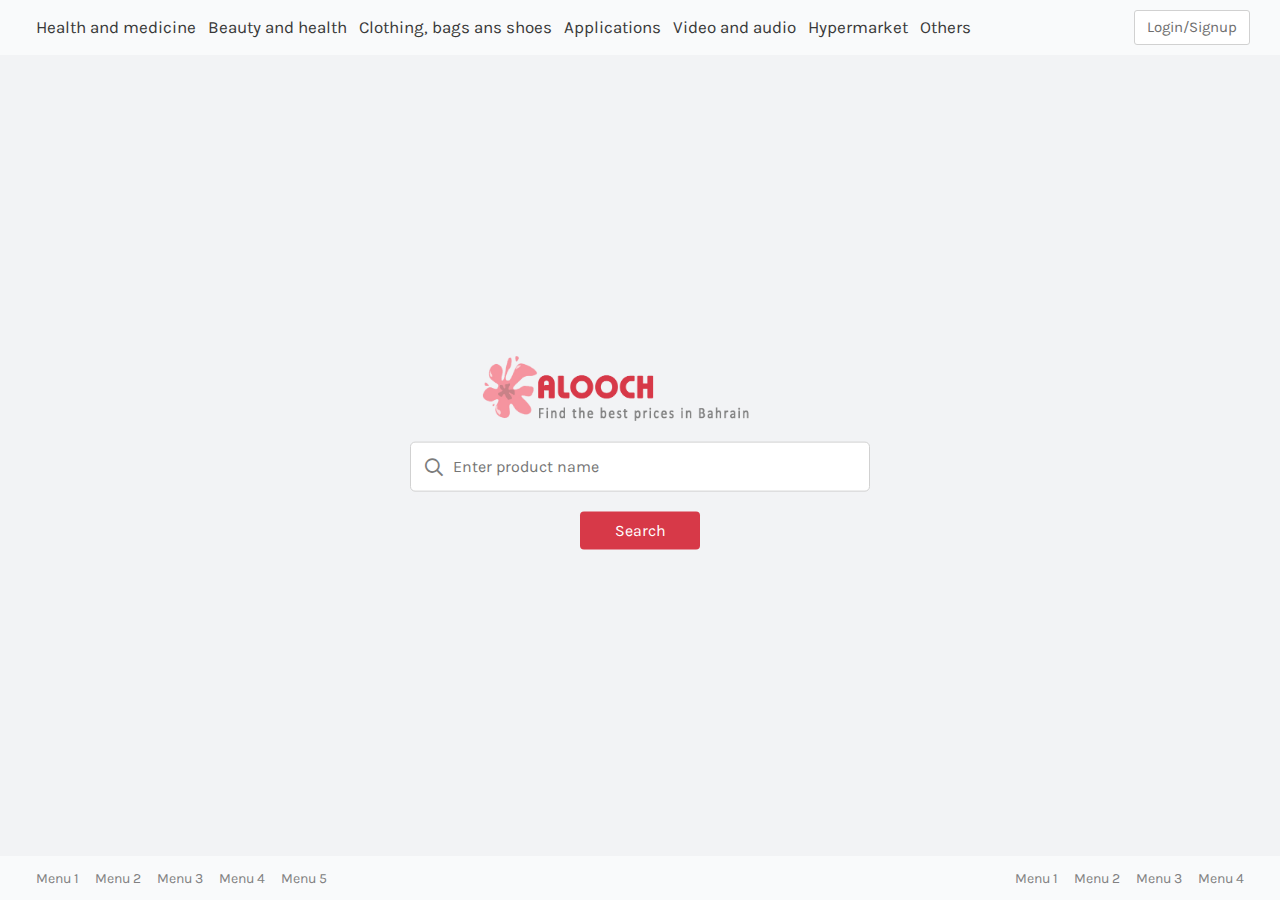
<file: index.html>
<!doctype html>
<html lang="en">

<head>
  <meta charset="utf-8">
  <meta name="description" content="description">
  <meta name="viewport" content="width=device-width, initial-scale=1">

  <!-- title here -->
  <title>Alooch</title>

  <!-- favicon here -->
  <link rel="icon" href="img/favicon.png" type="image/png" sizes="16x16">

  <!-- all CSS here -->
  <link rel="stylesheet" href="css/bootstrap.min.css">
  <link rel="stylesheet" href="css/fontawesome-all.min.css">
  <link rel="stylesheet" href="css/main.css">
  <link rel="stylesheet" href="css/responsive.css">

</head>

<body>
  <!--[if IE]>
    <p class="browserupgrade">You are using an <strong>outdated</strong> browser. Please <a href="https://browsehappy.com/">upgrade your browser</a> to improve your experience and security.</p>
  <![endif]-->

  <!-- Add your site or application content here -->

  <div class="home-bg">
    <header class="alt d-none d-md-block">
      <div class="header-top">
        <nav class="navbar d-none d-md-block navbar-expand-xl navbar-light">
          <div class="log-reg d-block d-md-none">
            <a href="#" class="button log-reg-btn">Login/Signup</a>
          </div>
          <button class="navbar-toggler ml-auto d-none" type="button" data-toggle="collapse" data-target="#collapsibleNavId" aria-controls="collapsibleNavId" aria-expanded="false"
            aria-label="Toggle navigation">
            <span class="navbar-toggler-icon"></span>
          </button>
          <div class="" id="collapsibleNavId">
            <ul class="main-menu navbar-nav mr-auto">
              <li class="nav-item dropdown has-megamenu">
                <a class="nav-link dropdown-toggle" href="#" data-toggle="dropdown">Health and medicine</a>
                <div class="dropdown-menu megamenu" role="menu">
                  <h5 class="mega-title">Health and medicine</h5>
                  <div class="row">
                    <div class="col-lg-2 col-md-3 mb-30">
                      <div class="col-megamenu">
                        <h6 class="title">Title Menu One</h6>
                        <ul class="list-unstyled">
                          <li><a href="#">Custom Menu</a></li>
                          <li><a href="#">Custom Menu</a></li>
                          <li><a href="#">Custom Menu</a></li>
                          <li><a href="#">Custom Menu</a></li>
                          <li><a href="#">Custom Menu</a></li>
                        </ul>
                      </div> <!-- col-megamenu.// -->
                    </div><!-- end col -->
                    <div class="col-lg-2 col-md-3 mb-30">
                      <div class="col-megamenu">
                        <h6 class="title">Title Menu Two</h6>
                        <ul class="list-unstyled">
                          <li><a href="#">Custom Menu</a></li>
                          <li><a href="#">Custom Menu</a></li>
                          <li><a href="#">Custom Menu</a></li>
                          <li><a href="#">Custom Menu</a></li>
                          <li><a href="#">Custom Menu</a></li>
                        </ul>
                      </div> <!-- col-megamenu.// -->
                    </div><!-- end col -->
                    <div class="col-lg-2 col-md-3 mb-30">
                      <div class="col-megamenu">
                        <h6 class="title">Title Menu Three</h6>
                        <ul class="list-unstyled">
                          <li><a href="#">Custom Menu</a></li>
                          <li><a href="#">Custom Menu</a></li>
                          <li><a href="#">Custom Menu</a></li>
                          <li><a href="#">Custom Menu</a></li>
                          <li><a href="#">Custom Menu</a></li>
                        </ul>
                      </div> <!-- col-megamenu.// -->
                    </div>
                    <div class="col-lg-2 col-md-3 mb-30">
                      <div class="col-megamenu">
                        <h6 class="title">Title Menu Four</h6>
                        <ul class="list-unstyled">
                          <li><a href="#">Custom Menu</a></li>
                          <li><a href="#">Custom Menu</a></li>
                          <li><a href="#">Custom Menu</a></li>
                          <li><a href="#">Custom Menu</a></li>
                          <li><a href="#">Custom Menu</a></li>
                        </ul>
                      </div> <!-- col-megamenu.// -->
                    </div><!-- end col -->

                    <div class="col-lg-2 col-md-3 mb-30">
                      <div class="col-megamenu">
                        <h6 class="title">Title Menu Five</h6>
                        <ul class="list-unstyled">
                          <li><a href="#">Custom Menu</a></li>
                          <li><a href="#">Custom Menu</a></li>
                          <li><a href="#">Custom Menu</a></li>
                          <li><a href="#">Custom Menu</a></li>
                          <li><a href="#">Custom Menu</a></li>
                        </ul>
                      </div> <!-- col-megamenu.// -->
                    </div><!-- end col -->

                    <div class="col-lg-2 col-md-3 mb-30">
                      <div class="col-megamenu">
                        <h6 class="title">Title Menu Six</h6>
                        <ul class="list-unstyled">
                          <li><a href="#">Custom Menu</a></li>
                          <li><a href="#">Custom Menu</a></li>
                          <li><a href="#">Custom Menu</a></li>
                          <li><a href="#">Custom Menu</a></li>
                          <li><a href="#">Custom Menu</a></li>
                        </ul>
                      </div> <!-- col-megamenu.// -->
                    </div><!-- end col -->
                  </div><!-- end row -->
                </div>
              </li>
              <li class="nav-item dropdown has-megamenu">
                <a class="nav-link dropdown-toggle" href=" #" data-toggle="dropdown">Beauty and health</a>
                <div class="dropdown-menu megamenu" role="menu">
                  <h5 class="mega-title">Beauty and health</h5>
                  <div class="row">
                    <div class="col-lg-2 col-md-3 mb-30">
                      <div class="col-megamenu">
                        <h6 class="title">Title Menu One</h6>
                        <ul class="list-unstyled">
                          <li><a href="#">Custom Menu</a></li>
                          <li><a href="#">Custom Menu</a></li>
                          <li><a href="#">Custom Menu</a></li>
                          <li><a href="#">Custom Menu</a></li>
                          <li><a href="#">Custom Menu</a></li>
                        </ul>
                      </div> <!-- col-megamenu.// -->
                    </div><!-- end col -->
                    <div class="col-lg-2 col-md-3 mb-30">
                      <div class="col-megamenu">
                        <h6 class="title">Title Menu Two</h6>
                        <ul class="list-unstyled">
                          <li><a href="#">Custom Menu</a></li>
                          <li><a href="#">Custom Menu</a></li>
                          <li><a href="#">Custom Menu</a></li>
                          <li><a href="#">Custom Menu</a></li>
                          <li><a href="#">Custom Menu</a></li>
                        </ul>
                      </div> <!-- col-megamenu.// -->
                    </div><!-- end col -->
                    <div class="col-lg-2 col-md-3 mb-30">
                      <div class="col-megamenu">
                        <h6 class="title">Title Menu Three</h6>
                        <ul class="list-unstyled">
                          <li><a href="#">Custom Menu</a></li>
                          <li><a href="#">Custom Menu</a></li>
                          <li><a href="#">Custom Menu</a></li>
                          <li><a href="#">Custom Menu</a></li>
                          <li><a href="#">Custom Menu</a></li>
                        </ul>
                      </div> <!-- col-megamenu.// -->
                    </div>
                    <div class="col-lg-2 col-md-3 mb-30">
                      <div class="col-megamenu">
                        <h6 class="title">Title Menu Four</h6>
                        <ul class="list-unstyled">
                          <li><a href="#">Custom Menu</a></li>
                          <li><a href="#">Custom Menu</a></li>
                          <li><a href="#">Custom Menu</a></li>
                          <li><a href="#">Custom Menu</a></li>
                          <li><a href="#">Custom Menu</a></li>
                        </ul>
                      </div> <!-- col-megamenu.// -->
                    </div><!-- end col -->

                    <div class="col-lg-2 col-md-3 mb-30">
                      <div class="col-megamenu">
                        <h6 class="title">Title Menu Five</h6>
                        <ul class="list-unstyled">
                          <li><a href="#">Custom Menu</a></li>
                          <li><a href="#">Custom Menu</a></li>
                          <li><a href="#">Custom Menu</a></li>
                          <li><a href="#">Custom Menu</a></li>
                          <li><a href="#">Custom Menu</a></li>
                        </ul>
                      </div> <!-- col-megamenu.// -->
                    </div><!-- end col -->
                  </div><!-- end row -->
                </div>
              </li>
              <li class="nav-item dropdown has-megamenu">
                <a class="nav-link dropdown-toggle" href="#" data-toggle="dropdown">Clothing, bags ans shoes</a>
                <div class="dropdown-menu megamenu" role="menu">
                  <h5 class="mega-title">Clothing, bags ans shoes</h5>
                  <div class="row">
                    <div class="col-lg-2 col-md-3 mb-30">
                      <div class="col-megamenu">
                        <h6 class="title">Title Menu One</h6>
                        <ul class="list-unstyled">
                          <li><a href="#">Custom Menu</a></li>
                          <li><a href="#">Custom Menu</a></li>
                          <li><a href="#">Custom Menu</a></li>
                          <li><a href="#">Custom Menu</a></li>
                          <li><a href="#">Custom Menu</a></li>
                        </ul>
                      </div> <!-- col-megamenu.// -->
                    </div><!-- end col -->
                    <div class="col-lg-2 col-md-3 mb-30">
                      <div class="col-megamenu">
                        <h6 class="title">Title Menu Two</h6>
                        <ul class="list-unstyled">
                          <li><a href="#">Custom Menu</a></li>
                          <li><a href="#">Custom Menu</a></li>
                          <li><a href="#">Custom Menu</a></li>
                          <li><a href="#">Custom Menu</a></li>
                          <li><a href="#">Custom Menu</a></li>
                        </ul>
                      </div> <!-- col-megamenu.// -->
                    </div><!-- end col -->
                    <div class="col-lg-2 col-md-3 mb-30">
                      <div class="col-megamenu">
                        <h6 class="title">Title Menu Three</h6>
                        <ul class="list-unstyled">
                          <li><a href="#">Custom Menu</a></li>
                          <li><a href="#">Custom Menu</a></li>
                          <li><a href="#">Custom Menu</a></li>
                          <li><a href="#">Custom Menu</a></li>
                          <li><a href="#">Custom Menu</a></li>
                        </ul>
                      </div> <!-- col-megamenu.// -->
                    </div>
                    <div class="col-lg-2 col-md-3 mb-30">
                      <div class="col-megamenu">
                        <h6 class="title">Title Menu Four</h6>
                        <ul class="list-unstyled">
                          <li><a href="#">Custom Menu</a></li>
                          <li><a href="#">Custom Menu</a></li>
                          <li><a href="#">Custom Menu</a></li>
                          <li><a href="#">Custom Menu</a></li>
                          <li><a href="#">Custom Menu</a></li>
                        </ul>
                      </div> <!-- col-megamenu.// -->
                    </div><!-- end col -->
                  </div><!-- end row -->
                </div>
              </li>
              <li class="nav-item dropdown has-megamenu d-none d-lg-inline-block">
                <a class="nav-link dropdown-toggle" href="#" data-toggle="dropdown">Applications</a>
                <div class="dropdown-menu megamenu" role="menu">
                  <h5 class="mega-title">Applications</h5>
                  <div class="row">
                    <div class="col-lg-2 col-md-3 mb-30">
                      <div class="col-megamenu">
                        <h6 class="title">Title Menu One</h6>
                        <ul class="list-unstyled">
                          <li><a href="#">Custom Menu</a></li>
                          <li><a href="#">Custom Menu</a></li>
                          <li><a href="#">Custom Menu</a></li>
                          <li><a href="#">Custom Menu</a></li>
                        </ul>
                      </div> <!-- col-megamenu.// -->
                    </div><!-- end col -->

                    <div class="col-lg-2 col-md-3 mb-30">
                      <div class="col-megamenu">
                        <h6 class="title">Title Menu Two</h6>
                        <ul class="list-unstyled">
                          <li><a href="#">Custom Menu</a></li>
                          <li><a href="#">Custom Menu</a></li>
                          <li><a href="#">Custom Menu</a></li>
                          <li><a href="#">Custom Menu</a></li>
                          <li><a href="#">Custom Menu</a></li>
                        </ul>
                      </div> <!-- col-megamenu.// -->
                    </div><!-- end col -->

                    <div class="col-lg-2 col-md-3 mb-30">
                      <div class="col-megamenu">
                        <h6 class="title">Title Menu Three</h6>
                        <ul class="list-unstyled">
                          <li><a href="#">Custom Menu</a></li>
                          <li><a href="#">Custom Menu</a></li>
                          <li><a href="#">Custom Menu</a></li>
                          <li><a href="#">Custom Menu</a></li>
                          <li><a href="#">Custom Menu</a></li>
                        </ul>
                      </div> <!-- col-megamenu.// -->
                    </div> <!-- col end -->
                  </div><!-- end row -->
                </div>
              </li>
              <li class="nav-item dropdown has-megamenu d-none d-xl-inline-block">
                <a class="nav-link dropdown-toggle" href="#" data-toggle="dropdown">Video and audio</a>
                <div class="dropdown-menu megamenu" role="menu">
                  <h5 class="mega-title">Video and audio</h5>
                  <div class="row">
                    <div class="col-lg-2 col-md-3 mb-30">
                      <div class="col-megamenu">
                        <h6 class="title">Title Menu One</h6>
                        <ul class="list-unstyled">
                          <li><a href="#">Custom Menu</a></li>
                          <li><a href="#">Custom Menu</a></li>
                          <li><a href="#">Custom Menu</a></li>
                          <li><a href="#">Custom Menu</a></li>
                          <li><a href="#">Custom Menu</a></li>
                        </ul>
                      </div> <!-- col-megamenu.// -->
                    </div><!-- end col -->

                    <div class="col-lg-2 col-md-3 mb-30">
                      <div class="col-megamenu">
                        <h6 class="title">Title Menu Two</h6>
                        <ul class="list-unstyled">
                          <li><a href="#">Custom Menu</a></li>
                          <li><a href="#">Custom Menu</a></li>
                          <li><a href="#">Custom Menu</a></li>
                          <li><a href="#">Custom Menu</a></li>
                          <li><a href="#">Custom Menu</a></li>
                        </ul>
                      </div> <!-- col-megamenu.// -->
                    </div><!-- end col -->

                    <div class="col-lg-2 col-md-3 mb-30">
                      <div class="col-megamenu">
                        <h6 class="title">Title Menu Three</h6>
                        <ul class="list-unstyled">
                          <li><a href="#">Custom Menu</a></li>
                          <li><a href="#">Custom Menu</a></li>
                          <li><a href="#">Custom Menu</a></li>
                          <li><a href="#">Custom Menu</a></li>
                          <li><a href="#">Custom Menu</a></li>
                        </ul>
                      </div> <!-- col-megamenu.// -->
                    </div> <!-- col end -->
                  </div><!-- end row -->
                </div>
              </li>
              <li class="nav-item dropdown has-megamenu d-none d-xl-inline-block">
                <a class="nav-link dropdown-toggle" href="#" data-toggle="dropdown">Hypermarket</a>
                <div class="dropdown-menu megamenu" role="menu">
                  <h5 class="mega-title">Hypermarket</h5>
                  <div class="row">
                    <div class="col-lg-2 col-md-3 mb-30">
                      <div class="col-megamenu">
                        <h6 class="title">Title Menu One</h6>
                        <ul class="list-unstyled">
                          <li><a href="#">Custom Menu</a></li>
                          <li><a href="#">Custom Menu</a></li>
                          <li><a href="#">Custom Menu</a></li>
                          <li><a href="#">Custom Menu</a></li>
                          <li><a href="#">Custom Menu</a></li>
                        </ul>
                      </div> <!-- col-megamenu.// -->
                    </div><!-- end col -->

                    <div class="col-lg-2 col-md-3 mb-30">
                      <div class="col-megamenu">
                        <h6 class="title">Title Menu Two</h6>
                        <ul class="list-unstyled">
                          <li><a href="#">Custom Menu</a></li>
                          <li><a href="#">Custom Menu</a></li>
                          <li><a href="#">Custom Menu</a></li>
                          <li><a href="#">Custom Menu</a></li>
                          <li><a href="#">Custom Menu</a></li>
                        </ul>
                      </div> <!-- col-megamenu.// -->
                    </div><!-- end col -->

                    <div class="col-lg-2 col-md-3 mb-30">
                      <div class="col-megamenu">
                        <h6 class="title">Title Menu Three</h6>
                        <ul class="list-unstyled">
                          <li><a href="#">Custom Menu</a></li>
                          <li><a href="#">Custom Menu</a></li>
                          <li><a href="#">Custom Menu</a></li>
                          <li><a href="#">Custom Menu</a></li>
                          <li><a href="#">Custom Menu</a></li>
                        </ul>
                      </div> <!-- col-megamenu.// -->
                    </div> <!-- col end -->

                    <div class="col-lg-2 col-md-3 mb-30">
                      <div class="col-megamenu">
                        <h6 class="title">Title Menu Four</h6>
                        <ul class="list-unstyled">
                          <li><a href="#">Custom Menu</a></li>
                          <li><a href="#">Custom Menu</a></li>
                          <li><a href="#">Custom Menu</a></li>
                          <li><a href="#">Custom Menu</a></li>
                          <li><a href="#">Custom Menu</a></li>
                        </ul>
                      </div> <!-- col-megamenu.// -->
                    </div> <!-- col end -->
                  </div><!-- end row -->
                </div>
              </li>
              <li class="nav-item dropdown has-megamenu">
                <a class="nav-link dropdown-toggle" href="#" data-toggle="dropdown">Others</a>
                <div class="dropdown-menu megamenu" role="menu">
                  <h5 class="mega-title">Others</h5>
                  <div class="row">
                    <div class="col-lg-2 col-md-3 mb-30">
                      <div class="col-megamenu">
                        <h6 class="title">Title Menu One</h6>
                        <ul class="list-unstyled">
                          <li><a href="#">Custom Menu</a></li>
                          <li><a href="#">Custom Menu</a></li>
                          <li><a href="#">Custom Menu</a></li>
                          <li><a href="#">Custom Menu</a></li>
                          <li><a href="#">Custom Menu</a></li>
                        </ul>
                      </div> <!-- col-megamenu.// -->
                    </div><!-- end col -->

                    <div class="col-lg-2 col-md-3 mb-30">
                      <div class="col-megamenu">
                        <h6 class="title">Title Menu Two</h6>
                        <ul class="list-unstyled">
                          <li><a href="#">Custom Menu</a></li>
                          <li><a href="#">Custom Menu</a></li>
                          <li><a href="#">Custom Menu</a></li>
                          <li><a href="#">Custom Menu</a></li>
                          <li><a href="#">Custom Menu</a></li>
                        </ul>
                      </div> <!-- col-megamenu.// -->
                    </div><!-- end col -->

                    <div class="col-lg-2 col-md-3 mb-30">
                      <div class="col-megamenu">
                        <h6 class="title">Title Menu Three</h6>
                        <ul class="list-unstyled">
                          <li><a href="#">Custom Menu</a></li>
                          <li><a href="#">Custom Menu</a></li>
                          <li><a href="#">Custom Menu</a></li>
                          <li><a href="#">Custom Menu</a></li>
                          <li><a href="#">Custom Menu</a></li>
                        </ul>
                      </div> <!-- col-megamenu.// -->
                    </div> <!-- col end -->

                    <div class="col-lg-2 col-md-3 mb-30">
                      <div class="col-megamenu">
                        <h6 class="title">Title Menu Four</h6>
                        <ul class="list-unstyled">
                          <li><a href="#">Custom Menu</a></li>
                          <li><a href="#">Custom Menu</a></li>
                          <li><a href="#">Custom Menu</a></li>
                          <li><a href="#">Custom Menu</a></li>
                          <li><a href="#">Custom Menu</a></li>
                        </ul>
                      </div> <!-- col-megamenu.// -->
                    </div> <!-- col end -->
                  </div><!-- end row -->

                  <h5 class="mega-title d-md-block d-xl-none">Video and audio</h5>
                  <div class="row d-md-flex d-xl-none">
                    <div class="col-lg-2 col-md-3 mb-30">
                      <div class="col-megamenu">
                        <h6 class="title">Title Menu One</h6>
                        <ul class="list-unstyled">
                          <li><a href="#">Custom Menu</a></li>
                          <li><a href="#">Custom Menu</a></li>
                          <li><a href="#">Custom Menu</a></li>
                          <li><a href="#">Custom Menu</a></li>
                          <li><a href="#">Custom Menu</a></li>
                        </ul>
                      </div> <!-- col-megamenu.// -->
                    </div><!-- end col -->

                    <div class="col-lg-2 col-md-3 mb-30">
                      <div class="col-megamenu">
                        <h6 class="title">Title Menu Two</h6>
                        <ul class="list-unstyled">
                          <li><a href="#">Custom Menu</a></li>
                          <li><a href="#">Custom Menu</a></li>
                          <li><a href="#">Custom Menu</a></li>
                          <li><a href="#">Custom Menu</a></li>
                          <li><a href="#">Custom Menu</a></li>
                        </ul>
                      </div> <!-- col-megamenu.// -->
                    </div><!-- end col -->

                    <div class="col-lg-2 col-md-3 mb-30">
                      <div class="col-megamenu">
                        <h6 class="title">Title Menu Three</h6>
                        <ul class="list-unstyled">
                          <li><a href="#">Custom Menu</a></li>
                          <li><a href="#">Custom Menu</a></li>
                          <li><a href="#">Custom Menu</a></li>
                          <li><a href="#">Custom Menu</a></li>
                          <li><a href="#">Custom Menu</a></li>
                        </ul>
                      </div> <!-- col-megamenu.// -->
                    </div> <!-- col end -->
                  </div><!-- end row -->

                  <h5 class="mega-title d-md-block d-xl-none">Hypermarket</h5>
                  <div class="row d-md-flex d-xl-none">
                    <div class="col-lg-2 col-md-3 mb-30">
                      <div class="col-megamenu">
                        <h6 class="title">Title Menu One</h6>
                        <ul class="list-unstyled">
                          <li><a href="#">Custom Menu</a></li>
                          <li><a href="#">Custom Menu</a></li>
                          <li><a href="#">Custom Menu</a></li>
                          <li><a href="#">Custom Menu</a></li>
                          <li><a href="#">Custom Menu</a></li>
                        </ul>
                      </div> <!-- col-megamenu.// -->
                    </div><!-- end col -->

                    <div class="col-lg-2 col-md-3 mb-30">
                      <div class="col-megamenu">
                        <h6 class="title">Title Menu Two</h6>
                        <ul class="list-unstyled">
                          <li><a href="#">Custom Menu</a></li>
                          <li><a href="#">Custom Menu</a></li>
                          <li><a href="#">Custom Menu</a></li>
                          <li><a href="#">Custom Menu</a></li>
                          <li><a href="#">Custom Menu</a></li>
                        </ul>
                      </div> <!-- col-megamenu.// -->
                    </div><!-- end col -->

                    <div class="col-lg-2 col-md-3 mb-30">
                      <div class="col-megamenu">
                        <h6 class="title">Title Menu Three</h6>
                        <ul class="list-unstyled">
                          <li><a href="#">Custom Menu</a></li>
                          <li><a href="#">Custom Menu</a></li>
                          <li><a href="#">Custom Menu</a></li>
                          <li><a href="#">Custom Menu</a></li>
                          <li><a href="#">Custom Menu</a></li>
                        </ul>
                      </div> <!-- col-megamenu.// -->
                    </div> <!-- col end -->
                  </div><!-- end row -->

                  <h5 class="mega-title d-md-block d-lg-none">Applications</h5>
                  <div class="row d-md-flex d-lg-none">
                    <div class="col-lg-2 col-md-3 mb-30">
                      <div class="col-megamenu">
                        <h6 class="title">Title Menu One</h6>
                        <ul class="list-unstyled">
                          <li><a href="#">Custom Menu</a></li>
                          <li><a href="#">Custom Menu</a></li>
                          <li><a href="#">Custom Menu</a></li>
                          <li><a href="#">Custom Menu</a></li>
                          <li><a href="#">Custom Menu</a></li>
                        </ul>
                      </div> <!-- col-megamenu.// -->
                    </div><!-- end col -->

                    <div class="col-lg-2 col-md-3 mb-30">
                      <div class="col-megamenu">
                        <h6 class="title">Title Menu Two</h6>
                        <ul class="list-unstyled">
                          <li><a href="#">Custom Menu</a></li>
                          <li><a href="#">Custom Menu</a></li>
                          <li><a href="#">Custom Menu</a></li>
                          <li><a href="#">Custom Menu</a></li>
                          <li><a href="#">Custom Menu</a></li>
                        </ul>
                      </div> <!-- col-megamenu.// -->
                    </div><!-- end col -->

                    <div class="col-lg-2 col-md-3 mb-30">
                      <div class="col-megamenu">
                        <h6 class="title">Title Menu Three</h6>
                        <ul class="list-unstyled">
                          <li><a href="#">Custom Menu</a></li>
                          <li><a href="#">Custom Menu</a></li>
                          <li><a href="#">Custom Menu</a></li>
                          <li><a href="#">Custom Menu</a></li>
                          <li><a href="#">Custom Menu</a></li>
                        </ul>
                      </div> <!-- col-megamenu.// -->
                    </div> <!-- col end -->
                  </div><!-- end row -->
                </div>
              </li>
            </ul>
          </div>
        </nav>

        <div class="log-reg ml-auto d-none d-md-block">
          <a href="#" class="button log-reg-btn">Login/Signup</a>
        </div>
      </div>

      <!-- <nav class="low-menu-bar d-flex d-md-none navbar navbar-expand justify-content-center">
      <ul class="main-menu nav navbar-nav">
        <li class="nav-item">
          <a class="nav-link" href="#">Cloths and Jwalary<span class="sr-only">(current)</span></a>
        </li>
        <li class="nav-item">
          <a class="nav-link" href="#">Mens Collection</a>
        </li>
        <li class="nav-item d-none d-sm-inline-block">
          <a class="nav-link" href="#">Mobiles</a>
        </li>
        <li class="nav-item d-none d-sm-inline-block">
          <a class="nav-link" href="#">Desktop</a>
        </li>
      </ul>
    </nav> -->

    </header>

    <div class="bottom-menu d-md-none">
      <div class="item bottom-log-reg">
        <a href="#">
          <i class="fas fa-user"></i>
          <h5>Login</h5>
        </a>
      </div>
      <div class="item bottom-search">
        <label for="search">
          <i class="fas fa-search"></i>
          <h5>Search</h5>
        </label>
      </div>
      <div class="item bottom-menu-open">
        <a href="#">
          <svg xmlns="http://www.w3.org/2000/svg" xmlns:xlink="http://www.w3.org/1999/xlink" version="1.1" id="Capa_1" x="0px" y="0px" viewBox="0 0 270 270" style="enable-background:new 0 0 270 270;"
            xml:space="preserve">
            <g>
              <g>
                <path d="M114,0H10C4.5,0,0,4.5,0,10v104c0,5.5,4.5,10,10,10h104c5.5,0,10-4.5,10-10V10C124,4.5,119.5,0,114,0z M104,104H20V20h84    V104z" />
              </g>
            </g>
            <g>
              <g>
                <path d="M260,0H156c-5.5,0-10,4.5-10,10v104c0,5.5,4.5,10,10,10h104c5.5,0,10-4.5,10-10V10C270,4.5,265.5,0,260,0z M250,104h-84    V20h84V104z" />
              </g>
            </g>
            <g>
              <g>
                <path d="M114,146H10c-5.5,0-10,4.5-10,10v104c0,5.5,4.5,10,10,10h104c5.5,0,10-4.5,10-10V156C124,150.5,119.5,146,114,146z     M104,250H20v-84h84V250z" />
              </g>
            </g>
            <g>
              <g>
                <path d="M260,146H156c-5.5,0-10,4.5-10,10v104c0,5.5,4.5,10,10,10h104c5.5,0,10-4.5,10-10V156C270,150.5,265.5,146,260,146z     M250,250h-84v-84h84V250z" />
              </g>
            </g>
          </svg>
          <h5>Menu</h5>
        </a>
      </div>

      <div class="bottom-main-menu">
        <div class="menu-close d-block d-md-none">
          <i class="far fa-times"></i>
        </div>
        <ul class="sidebar-menu">
          <li>Health and medicine <i class="fas fa-chevron-right"></i></li>
          <ul class="sub-sidebar-menu">
            <li>Title Menu One <i class="fas fa-chevron-right"></i></li>
            <ul class="sub-sidebar-menu">
              <li><a href="#">Custom Menu </a></li>
              <li><a href="#">Custom Menu </a></li>
              <li><a href="#">Custom Menu </a></li>
              <li><a href="#">Custom Menu </a></li>
              <li><a href="#">Custom Menu </a></li>
              <li><a href="#">Custom Menu </a></li>
            </ul>

            <li>Title Menu Two <i class="fas fa-chevron-right"></i></li>
            <ul class="sub-sidebar-menu">
              <li><a href="#">Custom Menu </a></li>
              <li><a href="#">Custom Menu </a></li>
              <li><a href="#">Custom Menu </a></li>
              <li><a href="#">Custom Menu </a></li>
              <li><a href="#">Custom Menu </a></li>
              <li><a href="#">Custom Menu </a></li>
            </ul>

            <li>Title Menu Three <i class="fas fa-chevron-right"></i></li>
            <ul class="sub-sidebar-menu">
              <li><a href="#">Custom Menu </a></li>
              <li><a href="#">Custom Menu </a></li>
              <li><a href="#">Custom Menu </a></li>
              <li><a href="#">Custom Menu </a></li>
              <li><a href="#">Custom Menu </a></li>
              <li><a href="#">Custom Menu </a></li>
            </ul>

            <li>Title Menu Four <i class="fas fa-chevron-right"></i> </li>
            <ul class="sub-sidebar-menu">
              <li><a href="#">Custom Menu </a></li>
              <li><a href="#">Custom Menu </a></li>
              <li><a href="#">Custom Menu </a></li>
              <li><a href="#">Custom Menu </a></li>
              <li><a href="#">Custom Menu </a></li>
              <li><a href="#">Custom Menu </a></li>
            </ul>

            <li>Title Menu Five <i class="fas fa-chevron-right"></i> </li>
            <ul class="sub-sidebar-menu">
              <li><a href="#">Custom Menu </a></li>
              <li><a href="#">Custom Menu </a></li>
              <li><a href="#">Custom Menu </a></li>
              <li><a href="#">Custom Menu </a></li>
              <li><a href="#">Custom Menu </a></li>
              <li><a href="#">Custom Menu </a></li>
            </ul>

            <li>Title Menu Six <i class="fas fa-chevron-right"></i></li>
            <ul class="sub-sidebar-menu">
              <li><a href="#">Custom Menu </a></li>
              <li><a href="#">Custom Menu </a></li>
              <li><a href="#">Custom Menu </a></li>
              <li><a href="#">Custom Menu </a></li>
              <li><a href="#">Custom Menu </a></li>
              <li><a href="#">Custom Menu </a></li>
            </ul>

          </ul> <!-- Health and medicine end -->

          <li>Beauty and health <i class="fas fa-chevron-right"></i></li>
          <ul class="sub-sidebar-menu">
            <li>Title Menu One <i class="fas fa-chevron-right"></i></li>
            <ul class="sub-sidebar-menu">
              <li><a href="#">Custom Menu </a></li>
              <li><a href="#">Custom Menu </a></li>
              <li><a href="#">Custom Menu </a></li>
              <li><a href="#">Custom Menu </a></li>
              <li><a href="#">Custom Menu </a></li>
              <li><a href="#">Custom Menu </a></li>
            </ul>

            <li>Title Menu Two <i class="fas fa-chevron-right"></i></li>
            <ul class="sub-sidebar-menu">
              <li><a href="#">Custom Menu </a></li>
              <li><a href="#">Custom Menu </a></li>
              <li><a href="#">Custom Menu </a></li>
              <li><a href="#">Custom Menu </a></li>
              <li><a href="#">Custom Menu </a></li>
              <li><a href="#">Custom Menu </a></li>
            </ul>

            <li>Title Menu Three <i class="fas fa-chevron-right"></i></li>
            <ul class="sub-sidebar-menu">
              <li><a href="#">Custom Menu </a></li>
              <li><a href="#">Custom Menu </a></li>
              <li><a href="#">Custom Menu </a></li>
              <li><a href="#">Custom Menu </a></li>
              <li><a href="#">Custom Menu </a></li>
              <li><a href="#">Custom Menu </a></li>
            </ul>

            <li>Title Menu Four <i class="fas fa-chevron-right"></i> </li>
            <ul class="sub-sidebar-menu">
              <li><a href="#">Custom Menu </a></li>
              <li><a href="#">Custom Menu </a></li>
              <li><a href="#">Custom Menu </a></li>
              <li><a href="#">Custom Menu </a></li>
              <li><a href="#">Custom Menu </a></li>
              <li><a href="#">Custom Menu </a></li>
            </ul>

            <li>Title Menu Five <i class="fas fa-chevron-right"></i> </li>
            <ul class="sub-sidebar-menu">
              <li><a href="#">Custom Menu </a></li>
              <li><a href="#">Custom Menu </a></li>
              <li><a href="#">Custom Menu </a></li>
              <li><a href="#">Custom Menu </a></li>
              <li><a href="#">Custom Menu </a></li>
              <li><a href="#">Custom Menu </a></li>
            </ul>
          </ul> <!-- Beauty and health end -->

          <li>Clothing, bags and shoes <i class="fas fa-chevron-right"></i></li>
          <ul class="sub-sidebar-menu">
            <li>Title Menu One <i class="fas fa-chevron-right"></i></li>
            <ul class="sub-sidebar-menu">
              <li><a href="#">Custom Menu </a></li>
              <li><a href="#">Custom Menu </a></li>
              <li><a href="#">Custom Menu </a></li>
              <li><a href="#">Custom Menu </a></li>
              <li><a href="#">Custom Menu </a></li>
              <li><a href="#">Custom Menu </a></li>
            </ul>

            <li>Title Menu Two <i class="fas fa-chevron-right"></i></li>
            <ul class="sub-sidebar-menu">
              <li><a href="#">Custom Menu </a></li>
              <li><a href="#">Custom Menu </a></li>
              <li><a href="#">Custom Menu </a></li>
              <li><a href="#">Custom Menu </a></li>
              <li><a href="#">Custom Menu </a></li>
              <li><a href="#">Custom Menu </a></li>
            </ul>

            <li>Title Menu Three <i class="fas fa-chevron-right"></i></li>
            <ul class="sub-sidebar-menu">
              <li><a href="#">Custom Menu </a></li>
              <li><a href="#">Custom Menu </a></li>
              <li><a href="#">Custom Menu </a></li>
              <li><a href="#">Custom Menu </a></li>
              <li><a href="#">Custom Menu </a></li>
              <li><a href="#">Custom Menu </a></li>
            </ul>

            <li>Title Menu Four <i class="fas fa-chevron-right"></i> </li>
            <ul class="sub-sidebar-menu">
              <li><a href="#">Custom Menu </a></li>
              <li><a href="#">Custom Menu </a></li>
              <li><a href="#">Custom Menu </a></li>
              <li><a href="#">Custom Menu </a></li>
              <li><a href="#">Custom Menu </a></li>
              <li><a href="#">Custom Menu </a></li>
            </ul>
          </ul> <!-- Clothing, bags and shoes end -->

          <li>Applications <i class="fas fa-chevron-right"></i></li>
          <ul class="sub-sidebar-menu">
            <li>Title Menu One <i class="fas fa-chevron-right"></i></li>
            <ul class="sub-sidebar-menu">
              <li><a href="#">Custom Menu </a></li>
              <li><a href="#">Custom Menu </a></li>
              <li><a href="#">Custom Menu </a></li>
              <li><a href="#">Custom Menu </a></li>
              <li><a href="#">Custom Menu </a></li>
              <li><a href="#">Custom Menu </a></li>
            </ul>

            <li>Title Menu Two <i class="fas fa-chevron-right"></i></li>
            <ul class="sub-sidebar-menu">
              <li><a href="#">Custom Menu </a></li>
              <li><a href="#">Custom Menu </a></li>
              <li><a href="#">Custom Menu </a></li>
              <li><a href="#">Custom Menu </a></li>
              <li><a href="#">Custom Menu </a></li>
              <li><a href="#">Custom Menu </a></li>
            </ul>

            <li>Title Menu Three <i class="fas fa-chevron-right"></i></li>
            <ul class="sub-sidebar-menu">
              <li><a href="#">Custom Menu </a></li>
              <li><a href="#">Custom Menu </a></li>
              <li><a href="#">Custom Menu </a></li>
              <li><a href="#">Custom Menu </a></li>
              <li><a href="#">Custom Menu </a></li>
              <li><a href="#">Custom Menu </a></li>
            </ul>
          </ul> <!-- Applications end -->

          <li>Video and audio <i class="fas fa-chevron-right"></i></li>
          <ul class="sub-sidebar-menu">
            <li>Title Menu One <i class="fas fa-chevron-right"></i></li>
            <ul class="sub-sidebar-menu">
              <li><a href="#">Custom Menu </a></li>
              <li><a href="#">Custom Menu </a></li>
              <li><a href="#">Custom Menu </a></li>
              <li><a href="#">Custom Menu </a></li>
              <li><a href="#">Custom Menu </a></li>
              <li><a href="#">Custom Menu </a></li>
            </ul>

            <li>Title Menu Two <i class="fas fa-chevron-right"></i></li>
            <ul class="sub-sidebar-menu">
              <li><a href="#">Custom Menu </a></li>
              <li><a href="#">Custom Menu </a></li>
              <li><a href="#">Custom Menu </a></li>
              <li><a href="#">Custom Menu </a></li>
              <li><a href="#">Custom Menu </a></li>
              <li><a href="#">Custom Menu </a></li>
            </ul>

            <li>Title Menu Three <i class="fas fa-chevron-right"></i></li>
            <ul class="sub-sidebar-menu">
              <li><a href="#">Custom Menu </a></li>
              <li><a href="#">Custom Menu </a></li>
              <li><a href="#">Custom Menu </a></li>
              <li><a href="#">Custom Menu </a></li>
              <li><a href="#">Custom Menu </a></li>
              <li><a href="#">Custom Menu </a></li>
            </ul>
          </ul> <!-- Video and audio end -->

          <li>Hypermarket <i class="fas fa-chevron-right"></i></li>
          <ul class="sub-sidebar-menu">
            <li>Title Menu One <i class="fas fa-chevron-right"></i></li>
            <ul class="sub-sidebar-menu">
              <li><a href="#">Custom Menu </a></li>
              <li><a href="#">Custom Menu </a></li>
              <li><a href="#">Custom Menu </a></li>
              <li><a href="#">Custom Menu </a></li>
              <li><a href="#">Custom Menu </a></li>
              <li><a href="#">Custom Menu </a></li>
            </ul>

            <li>Title Menu Two <i class="fas fa-chevron-right"></i></li>
            <ul class="sub-sidebar-menu">
              <li><a href="#">Custom Menu </a></li>
              <li><a href="#">Custom Menu </a></li>
              <li><a href="#">Custom Menu </a></li>
              <li><a href="#">Custom Menu </a></li>
              <li><a href="#">Custom Menu </a></li>
              <li><a href="#">Custom Menu </a></li>
            </ul>

            <li>Title Menu Three <i class="fas fa-chevron-right"></i></li>
            <ul class="sub-sidebar-menu">
              <li><a href="#">Custom Menu </a></li>
              <li><a href="#">Custom Menu </a></li>
              <li><a href="#">Custom Menu </a></li>
              <li><a href="#">Custom Menu </a></li>
              <li><a href="#">Custom Menu </a></li>
              <li><a href="#">Custom Menu </a></li>
            </ul>

            <li>Title Menu Four <i class="fas fa-chevron-right"></i> </li>
            <ul class="sub-sidebar-menu">
              <li><a href="#">Custom Menu </a></li>
              <li><a href="#">Custom Menu </a></li>
              <li><a href="#">Custom Menu </a></li>
              <li><a href="#">Custom Menu </a></li>
              <li><a href="#">Custom Menu </a></li>
              <li><a href="#">Custom Menu </a></li>
            </ul>
          </ul> <!-- Hypermarket end -->

          <li>Laptop, computer and office <i class="fas fa-chevron-right"></i></li>
          <ul class="sub-sidebar-menu">
            <li>Title Menu One <i class="fas fa-chevron-right"></i></li>
            <ul class="sub-sidebar-menu">
              <li><a href="#">Custom Menu </a></li>
              <li><a href="#">Custom Menu </a></li>
              <li><a href="#">Custom Menu </a></li>
              <li><a href="#">Custom Menu </a></li>
              <li><a href="#">Custom Menu </a></li>
              <li><a href="#">Custom Menu </a></li>
            </ul>

            <li>Title Menu Two <i class="fas fa-chevron-right"></i></li>
            <ul class="sub-sidebar-menu">
              <li><a href="#">Custom Menu </a></li>
              <li><a href="#">Custom Menu </a></li>
              <li><a href="#">Custom Menu </a></li>
              <li><a href="#">Custom Menu </a></li>
              <li><a href="#">Custom Menu </a></li>
              <li><a href="#">Custom Menu </a></li>
            </ul>

            <li>Title Menu Three <i class="fas fa-chevron-right"></i></li>
            <ul class="sub-sidebar-menu">
              <li><a href="#">Custom Menu </a></li>
              <li><a href="#">Custom Menu </a></li>
              <li><a href="#">Custom Menu </a></li>
              <li><a href="#">Custom Menu </a></li>
              <li><a href="#">Custom Menu </a></li>
              <li><a href="#">Custom Menu </a></li>
            </ul>

            <li>Title Menu Four <i class="fas fa-chevron-right"></i> </li>
            <ul class="sub-sidebar-menu">
              <li><a href="#">Custom Menu </a></li>
              <li><a href="#">Custom Menu </a></li>
              <li><a href="#">Custom Menu </a></li>
              <li><a href="#">Custom Menu </a></li>
              <li><a href="#">Custom Menu </a></li>
              <li><a href="#">Custom Menu </a></li>
            </ul>

            <li>Title Menu Five <i class="fas fa-chevron-right"></i> </li>
            <ul class="sub-sidebar-menu">
              <li><a href="#">Custom Menu </a></li>
              <li><a href="#">Custom Menu </a></li>
              <li><a href="#">Custom Menu </a></li>
              <li><a href="#">Custom Menu </a></li>
              <li><a href="#">Custom Menu </a></li>
              <li><a href="#">Custom Menu </a></li>
            </ul>
          </ul> <!-- Laptop, computer and office end -->

          <li>Mobile and tablet <i class="fas fa-chevron-right"></i></li>
          <ul class="sub-sidebar-menu">
            <li>Title Menu One <i class="fas fa-chevron-right"></i></li>
            <ul class="sub-sidebar-menu">
              <li><a href="#">Custom Menu </a></li>
              <li><a href="#">Custom Menu </a></li>
              <li><a href="#">Custom Menu </a></li>
              <li><a href="#">Custom Menu </a></li>
              <li><a href="#">Custom Menu </a></li>
              <li><a href="#">Custom Menu </a></li>
            </ul>

            <li>Title Menu Two <i class="fas fa-chevron-right"></i></li>
            <ul class="sub-sidebar-menu">
              <li><a href="#">Custom Menu </a></li>
              <li><a href="#">Custom Menu </a></li>
              <li><a href="#">Custom Menu </a></li>
              <li><a href="#">Custom Menu </a></li>
              <li><a href="#">Custom Menu </a></li>
              <li><a href="#">Custom Menu </a></li>
            </ul>

            <li>Title Menu Three <i class="fas fa-chevron-right"></i></li>
            <ul class="sub-sidebar-menu">
              <li><a href="#">Custom Menu </a></li>
              <li><a href="#">Custom Menu </a></li>
              <li><a href="#">Custom Menu </a></li>
              <li><a href="#">Custom Menu </a></li>
              <li><a href="#">Custom Menu </a></li>
              <li><a href="#">Custom Menu </a></li>
            </ul>

            <li>Title Menu Four <i class="fas fa-chevron-right"></i> </li>
            <ul class="sub-sidebar-menu">
              <li><a href="#">Custom Menu </a></li>
              <li><a href="#">Custom Menu </a></li>
              <li><a href="#">Custom Menu </a></li>
              <li><a href="#">Custom Menu </a></li>
              <li><a href="#">Custom Menu </a></li>
              <li><a href="#">Custom Menu </a></li>
            </ul>

            <li>Title Menu Five <i class="fas fa-chevron-right"></i> </li>
            <ul class="sub-sidebar-menu">
              <li><a href="#">Custom Menu </a></li>
              <li><a href="#">Custom Menu </a></li>
              <li><a href="#">Custom Menu </a></li>
              <li><a href="#">Custom Menu </a></li>
              <li><a href="#">Custom Menu </a></li>
              <li><a href="#">Custom Menu </a></li>
            </ul>
          </ul> <!-- Mobile and tablet end -->
        </ul>
      </div> <!-- bottom main menu end -->

      <div class="item bottom-tag">
        <a href="#">
          <i class="far fa-tag"></i>
          <h5>Tags</h5>
        </a>
      </div>
    </div>

    <div class="home-main-body">
      <div class="logo">
        <a href="#"><img src="img/logo-2.png" alt="logo"></a>
        <!-- <span>Find the best prices in Bahrain</span> -->
      </div>
      <div class="search">
        <div class="home-search-txt">
          <input type="text" id="search" placeholder="Enter product name">
        </div>
        <button class="button search-btn">Search</button>
      </div>
    </div>

    <div class="home-footer-menu d-none d-md-flex">
      <div class="left-side">
        <ul class="foot-menu">
          <li><a href="#">Menu 1</a></li>
          <li><a href="#">Menu 2</a></li>
          <li><a href="#">Menu 3</a></li>
          <li><a href="#">Menu 4</a></li>
          <li><a href="#">Menu 5</a></li>
        </ul>
      </div>

      <div class="right-side">
        <ul class="foot-menu">
          <li><a href="#">Menu 1</a></li>
          <li><a href="#">Menu 2</a></li>
          <li><a href="#">Menu 3</a></li>
          <li><a href="#">Menu 4</a></li>
        </ul>
      </div>
    </div>
  </div>








  <!-- jQuery JS -->
  <script src="js/vendor/modernizr-3.8.0.min.js"></script>
  <script src="js/vendor/jquery-3.4.1.min.js"></script>

  <!-- bootstrap JS -->
  <script src="js/popper.min.js"></script>
  <script src="js/bootstrap.min.js"></script>

  <!-- sticky JS -->
  <script src="js/jquery.sticky.js"></script>


  <!-- main JS -->
  <script src="js/main.js"></script>

</body>

</html>
</file>
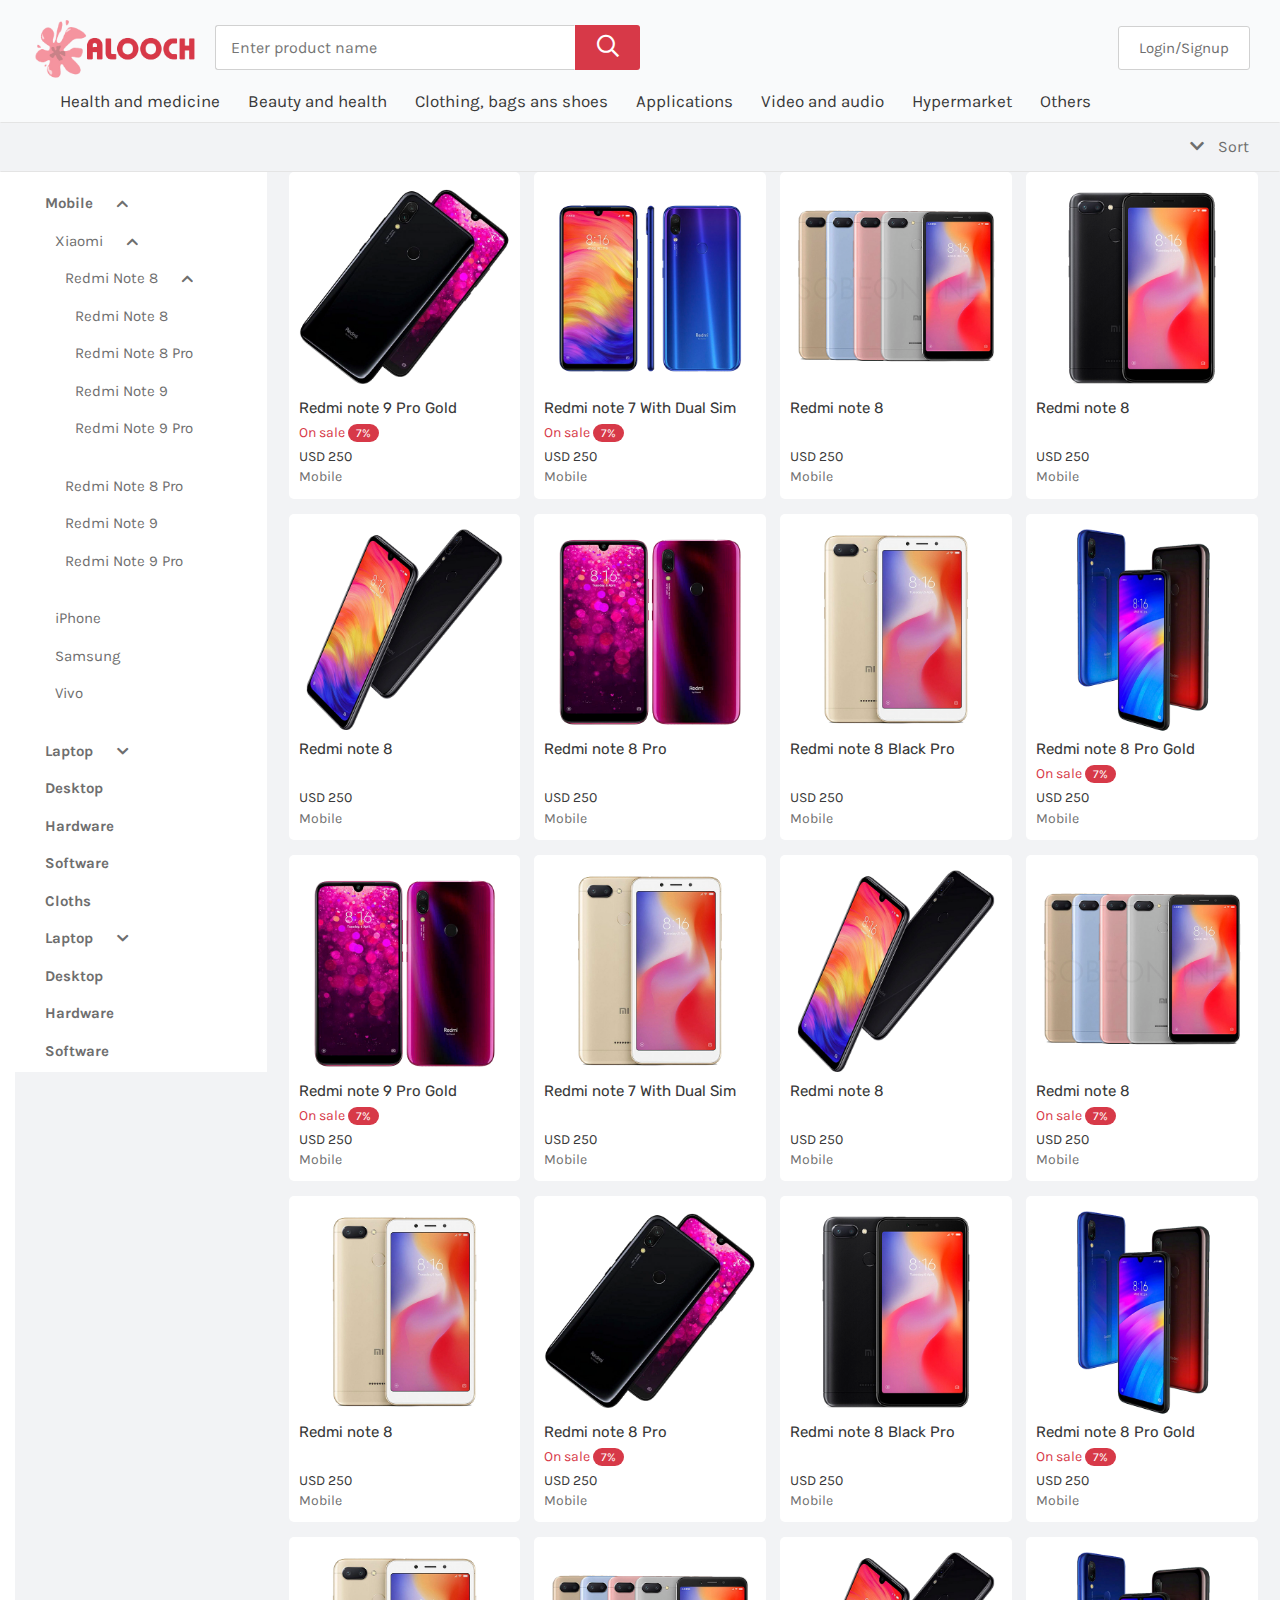
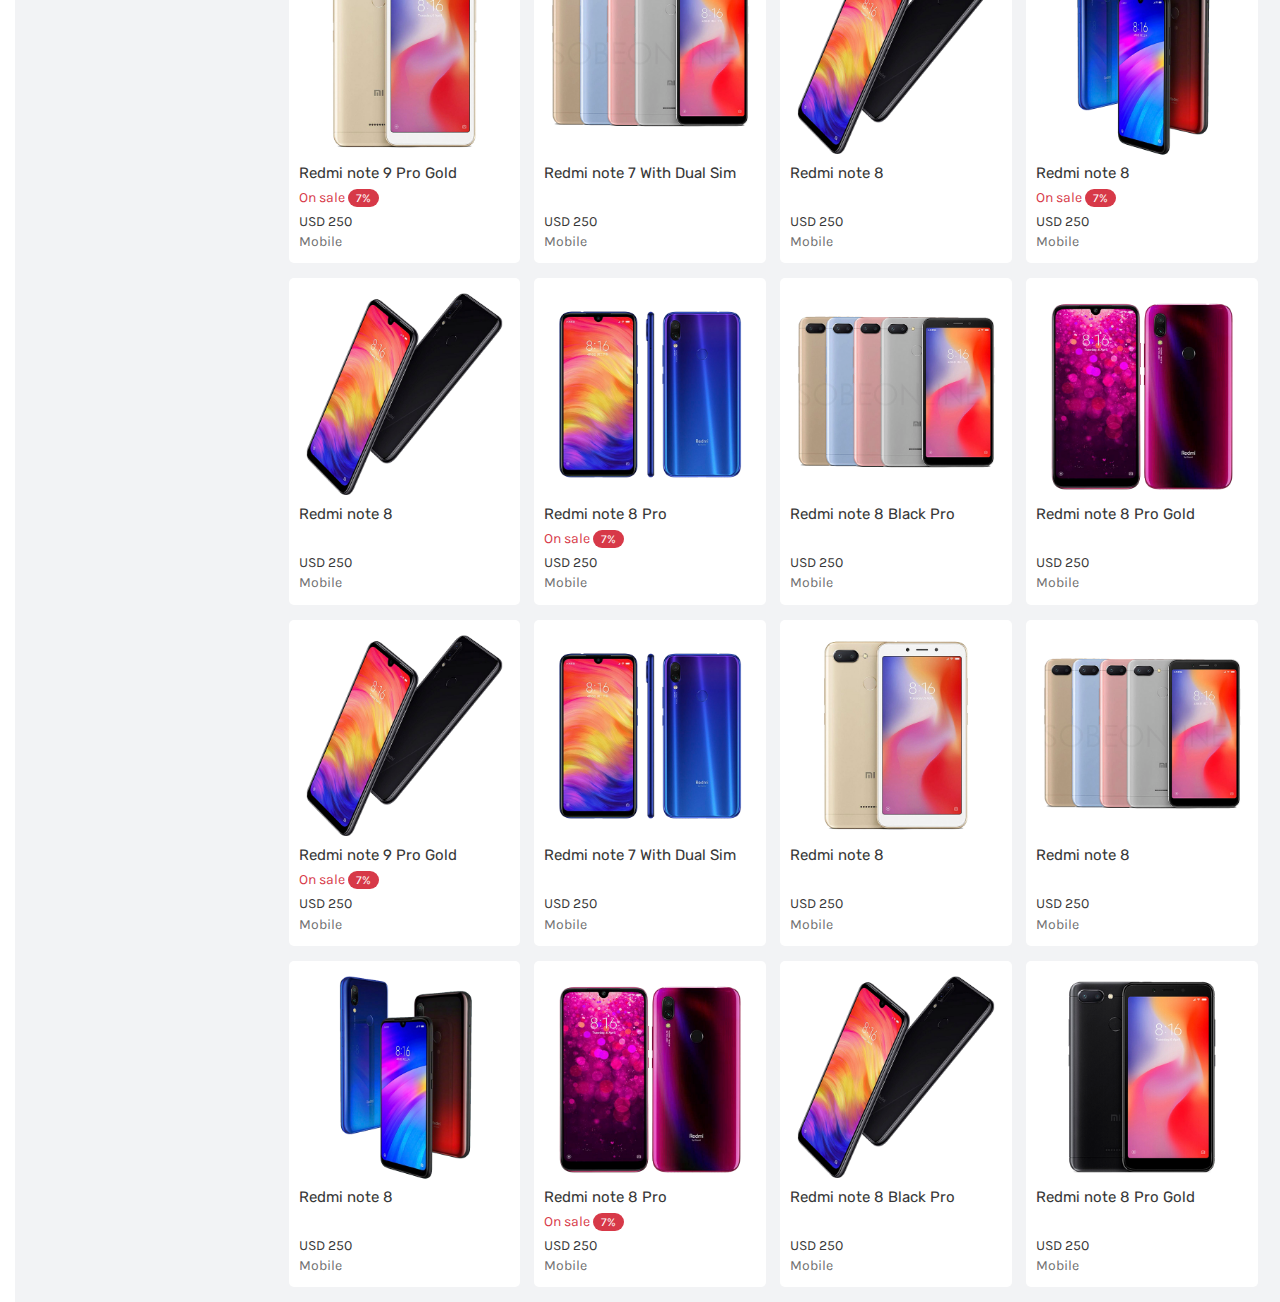
<file: search.html>
<!doctype html>
<html dir="rtl" lang="en">

<head>
  <meta charset="utf-8">
  <meta name="description" content="description">
  <meta name="viewport" content="width=device-width, initial-scale=1">

  <!-- title here -->
  <title>Alooch</title>

  <!-- favicon here -->
  <link rel="icon" href="img/favicon.png" type="image/png" sizes="16x16">

  <!-- all CSS here -->
  <link rel="stylesheet" href="css/bootstrap.min.css">
  <link rel="stylesheet" href="css/fontawesome-all.min.css">
  <link rel="stylesheet" href="css/main.css">
  <link rel="stylesheet" href="css/responsive.css">

</head>

<body>
  <!--[if IE]>
    <p class="browserupgrade">You are using an <strong>outdated</strong> browser. Please <a href="https://browsehappy.com/">upgrade your browser</a> to improve your experience and security.</p>
  <![endif]-->

  <!-- Add your site or application content here -->


  <header dir="ltr">
    <div class="header-top">
      <div class="logo">
        <a href="#"><img src="img/logo.png" alt="logo"></a>
      </div>
      <div class="search">
        <input type="text" id="search" placeholder="Enter product name">
        <button class="button search-btn"><i class="far fa-search"></i></button>
      </div>
      <div class="log-reg ml-auto d-none d-md-block">
        <a href="#" class="button log-reg-btn">Login/Signup</a>
      </div>
    </div>
    <nav class="low-menu-bar d-flex d-md-none navbar navbar-expand justify-content-center">
      <ul class="main-menu nav navbar-nav">
        <li class="nav-item">
          <a class="nav-link" href="#">Cloths and Jwalary<span class="sr-only">(current)</span></a>
        </li>
        <li class="nav-item">
          <a class="nav-link" href="#">Mens Collection</a>
        </li>
        <li class="nav-item d-none d-sm-inline-block">
          <a class="nav-link" href="#">Mobiles</a>
        </li>
        <li class="nav-item d-none d-sm-inline-block">
          <a class="nav-link" href="#">Desktop</a>
        </li>
      </ul>
    </nav>
    <nav class="navbar d-none d-md-block navbar-expand-xl navbar-light">
      <div class="log-reg d-block d-md-none">
        <a href="#" class="button log-reg-btn">Login/Signup</a>
      </div>
      <button class="navbar-toggler ml-auto d-none" type="button" data-toggle="collapse" data-target="#collapsibleNavId" aria-controls="collapsibleNavId" aria-expanded="false"
        aria-label="Toggle navigation">
        <span class="navbar-toggler-icon"></span>
      </button>
      <div class="" id="collapsibleNavId">
        <ul class="main-menu navbar-nav mr-auto mt-2 mt-lg-0">
          <li class="nav-item dropdown has-megamenu">
            <a class="nav-link dropdown-toggle" href="#" data-toggle="dropdown">Health and medicine</a>
            <div class="dropdown-menu megamenu" role="menu">
              <h5 class="mega-title">Health and medicine</h5>
              <div class="row">
                <div class="col-lg-2 col-md-3 mb-30">
                  <div class="col-megamenu">
                    <h6 class="title">Title Menu One</h6>
                    <ul class="list-unstyled">
                      <li><a href="#">Custom Menu</a></li>
                      <li><a href="#">Custom Menu</a></li>
                      <li><a href="#">Custom Menu</a></li>
                      <li><a href="#">Custom Menu</a></li>
                      <li><a href="#">Custom Menu</a></li>
                    </ul>
                  </div> <!-- col-megamenu.// -->
                </div><!-- end col -->
                <div class="col-lg-2 col-md-3 mb-30">
                  <div class="col-megamenu">
                    <h6 class="title">Title Menu Two</h6>
                    <ul class="list-unstyled">
                      <li><a href="#">Custom Menu</a></li>
                      <li><a href="#">Custom Menu</a></li>
                      <li><a href="#">Custom Menu</a></li>
                      <li><a href="#">Custom Menu</a></li>
                      <li><a href="#">Custom Menu</a></li>
                    </ul>
                  </div> <!-- col-megamenu.// -->
                </div><!-- end col -->
                <div class="col-lg-2 col-md-3 mb-30">
                  <div class="col-megamenu">
                    <h6 class="title">Title Menu Three</h6>
                    <ul class="list-unstyled">
                      <li><a href="#">Custom Menu</a></li>
                      <li><a href="#">Custom Menu</a></li>
                      <li><a href="#">Custom Menu</a></li>
                      <li><a href="#">Custom Menu</a></li>
                      <li><a href="#">Custom Menu</a></li>
                    </ul>
                  </div> <!-- col-megamenu.// -->
                </div>
                <div class="col-lg-2 col-md-3 mb-30">
                  <div class="col-megamenu">
                    <h6 class="title">Title Menu Four</h6>
                    <ul class="list-unstyled">
                      <li><a href="#">Custom Menu</a></li>
                      <li><a href="#">Custom Menu</a></li>
                      <li><a href="#">Custom Menu</a></li>
                      <li><a href="#">Custom Menu</a></li>
                      <li><a href="#">Custom Menu</a></li>
                    </ul>
                  </div> <!-- col-megamenu.// -->
                </div><!-- end col -->

                <div class="col-lg-2 col-md-3 mb-30">
                  <div class="col-megamenu">
                    <h6 class="title">Title Menu Five</h6>
                    <ul class="list-unstyled">
                      <li><a href="#">Custom Menu</a></li>
                      <li><a href="#">Custom Menu</a></li>
                      <li><a href="#">Custom Menu</a></li>
                      <li><a href="#">Custom Menu</a></li>
                      <li><a href="#">Custom Menu</a></li>
                    </ul>
                  </div> <!-- col-megamenu.// -->
                </div><!-- end col -->

                <div class="col-lg-2 col-md-3 mb-30">
                  <div class="col-megamenu">
                    <h6 class="title">Title Menu Six</h6>
                    <ul class="list-unstyled">
                      <li><a href="#">Custom Menu</a></li>
                      <li><a href="#">Custom Menu</a></li>
                      <li><a href="#">Custom Menu</a></li>
                      <li><a href="#">Custom Menu</a></li>
                      <li><a href="#">Custom Menu</a></li>
                    </ul>
                  </div> <!-- col-megamenu.// -->
                </div><!-- end col -->
              </div><!-- end row -->
            </div>
          </li>
          <li class="nav-item dropdown has-megamenu">
            <a class="nav-link dropdown-toggle" href=" #" data-toggle="dropdown">Beauty and health</a>
            <div class="dropdown-menu megamenu" role="menu">
              <h5 class="mega-title">Beauty and health</h5>
              <div class="row">
                <div class="col-lg-2 col-md-3 mb-30">
                  <div class="col-megamenu">
                    <h6 class="title">Title Menu One</h6>
                    <ul class="list-unstyled">
                      <li><a href="#">Custom Menu</a></li>
                      <li><a href="#">Custom Menu</a></li>
                      <li><a href="#">Custom Menu</a></li>
                      <li><a href="#">Custom Menu</a></li>
                      <li><a href="#">Custom Menu</a></li>
                    </ul>
                  </div> <!-- col-megamenu.// -->
                </div><!-- end col -->
                <div class="col-lg-2 col-md-3 mb-30">
                  <div class="col-megamenu">
                    <h6 class="title">Title Menu Two</h6>
                    <ul class="list-unstyled">
                      <li><a href="#">Custom Menu</a></li>
                      <li><a href="#">Custom Menu</a></li>
                      <li><a href="#">Custom Menu</a></li>
                      <li><a href="#">Custom Menu</a></li>
                      <li><a href="#">Custom Menu</a></li>
                    </ul>
                  </div> <!-- col-megamenu.// -->
                </div><!-- end col -->
                <div class="col-lg-2 col-md-3 mb-30">
                  <div class="col-megamenu">
                    <h6 class="title">Title Menu Three</h6>
                    <ul class="list-unstyled">
                      <li><a href="#">Custom Menu</a></li>
                      <li><a href="#">Custom Menu</a></li>
                      <li><a href="#">Custom Menu</a></li>
                      <li><a href="#">Custom Menu</a></li>
                      <li><a href="#">Custom Menu</a></li>
                    </ul>
                  </div> <!-- col-megamenu.// -->
                </div>
                <div class="col-lg-2 col-md-3 mb-30">
                  <div class="col-megamenu">
                    <h6 class="title">Title Menu Four</h6>
                    <ul class="list-unstyled">
                      <li><a href="#">Custom Menu</a></li>
                      <li><a href="#">Custom Menu</a></li>
                      <li><a href="#">Custom Menu</a></li>
                      <li><a href="#">Custom Menu</a></li>
                      <li><a href="#">Custom Menu</a></li>
                    </ul>
                  </div> <!-- col-megamenu.// -->
                </div><!-- end col -->

                <div class="col-lg-2 col-md-3 mb-30">
                  <div class="col-megamenu">
                    <h6 class="title">Title Menu Five</h6>
                    <ul class="list-unstyled">
                      <li><a href="#">Custom Menu</a></li>
                      <li><a href="#">Custom Menu</a></li>
                      <li><a href="#">Custom Menu</a></li>
                      <li><a href="#">Custom Menu</a></li>
                      <li><a href="#">Custom Menu</a></li>
                    </ul>
                  </div> <!-- col-megamenu.// -->
                </div><!-- end col -->
              </div><!-- end row -->
            </div>
          </li>
          <li class="nav-item dropdown has-megamenu">
            <a class="nav-link dropdown-toggle" href="#" data-toggle="dropdown">Clothing, bags ans shoes</a>
            <div class="dropdown-menu megamenu" role="menu">
              <h5 class="mega-title">Clothing, bags ans shoes</h5>
              <div class="row">
                <div class="col-lg-2 col-md-3 mb-30">
                  <div class="col-megamenu">
                    <h6 class="title">Title Menu One</h6>
                    <ul class="list-unstyled">
                      <li><a href="#">Custom Menu</a></li>
                      <li><a href="#">Custom Menu</a></li>
                      <li><a href="#">Custom Menu</a></li>
                      <li><a href="#">Custom Menu</a></li>
                      <li><a href="#">Custom Menu</a></li>
                    </ul>
                  </div> <!-- col-megamenu.// -->
                </div><!-- end col -->
                <div class="col-lg-2 col-md-3 mb-30">
                  <div class="col-megamenu">
                    <h6 class="title">Title Menu Two</h6>
                    <ul class="list-unstyled">
                      <li><a href="#">Custom Menu</a></li>
                      <li><a href="#">Custom Menu</a></li>
                      <li><a href="#">Custom Menu</a></li>
                      <li><a href="#">Custom Menu</a></li>
                      <li><a href="#">Custom Menu</a></li>
                    </ul>
                  </div> <!-- col-megamenu.// -->
                </div><!-- end col -->
                <div class="col-lg-2 col-md-3 mb-30">
                  <div class="col-megamenu">
                    <h6 class="title">Title Menu Three</h6>
                    <ul class="list-unstyled">
                      <li><a href="#">Custom Menu</a></li>
                      <li><a href="#">Custom Menu</a></li>
                      <li><a href="#">Custom Menu</a></li>
                      <li><a href="#">Custom Menu</a></li>
                      <li><a href="#">Custom Menu</a></li>
                    </ul>
                  </div> <!-- col-megamenu.// -->
                </div>
                <div class="col-lg-2 col-md-3 mb-30">
                  <div class="col-megamenu">
                    <h6 class="title">Title Menu Four</h6>
                    <ul class="list-unstyled">
                      <li><a href="#">Custom Menu</a></li>
                      <li><a href="#">Custom Menu</a></li>
                      <li><a href="#">Custom Menu</a></li>
                      <li><a href="#">Custom Menu</a></li>
                      <li><a href="#">Custom Menu</a></li>
                    </ul>
                  </div> <!-- col-megamenu.// -->
                </div><!-- end col -->
              </div><!-- end row -->
            </div>
          </li>
          <li class="nav-item dropdown has-megamenu d-none d-lg-inline-block">
            <a class="nav-link dropdown-toggle" href="#" data-toggle="dropdown">Applications</a>
            <div class="dropdown-menu megamenu" role="menu">
              <h5 class="mega-title">Applications</h5>
              <div class="row">
                <div class="col-lg-2 col-md-3 mb-30">
                  <div class="col-megamenu">
                    <h6 class="title">Title Menu One</h6>
                    <ul class="list-unstyled">
                      <li><a href="#">Custom Menu</a></li>
                      <li><a href="#">Custom Menu</a></li>
                      <li><a href="#">Custom Menu</a></li>
                      <li><a href="#">Custom Menu</a></li>
                    </ul>
                  </div> <!-- col-megamenu.// -->
                </div><!-- end col -->

                <div class="col-lg-2 col-md-3 mb-30">
                  <div class="col-megamenu">
                    <h6 class="title">Title Menu Two</h6>
                    <ul class="list-unstyled">
                      <li><a href="#">Custom Menu</a></li>
                      <li><a href="#">Custom Menu</a></li>
                      <li><a href="#">Custom Menu</a></li>
                      <li><a href="#">Custom Menu</a></li>
                      <li><a href="#">Custom Menu</a></li>
                    </ul>
                  </div> <!-- col-megamenu.// -->
                </div><!-- end col -->

                <div class="col-lg-2 col-md-3 mb-30">
                  <div class="col-megamenu">
                    <h6 class="title">Title Menu Three</h6>
                    <ul class="list-unstyled">
                      <li><a href="#">Custom Menu</a></li>
                      <li><a href="#">Custom Menu</a></li>
                      <li><a href="#">Custom Menu</a></li>
                      <li><a href="#">Custom Menu</a></li>
                      <li><a href="#">Custom Menu</a></li>
                    </ul>
                  </div> <!-- col-megamenu.// -->
                </div> <!-- col end -->
              </div><!-- end row -->
            </div>
          </li>
          <li class="nav-item dropdown has-megamenu d-none d-xl-inline-block">
            <a class="nav-link dropdown-toggle" href="#" data-toggle="dropdown">Video and audio</a>
            <div class="dropdown-menu megamenu" role="menu">
              <h5 class="mega-title">Video and audio</h5>
              <div class="row">
                <div class="col-lg-2 col-md-3 mb-30">
                  <div class="col-megamenu">
                    <h6 class="title">Title Menu One</h6>
                    <ul class="list-unstyled">
                      <li><a href="#">Custom Menu</a></li>
                      <li><a href="#">Custom Menu</a></li>
                      <li><a href="#">Custom Menu</a></li>
                      <li><a href="#">Custom Menu</a></li>
                      <li><a href="#">Custom Menu</a></li>
                    </ul>
                  </div> <!-- col-megamenu.// -->
                </div><!-- end col -->

                <div class="col-lg-2 col-md-3 mb-30">
                  <div class="col-megamenu">
                    <h6 class="title">Title Menu Two</h6>
                    <ul class="list-unstyled">
                      <li><a href="#">Custom Menu</a></li>
                      <li><a href="#">Custom Menu</a></li>
                      <li><a href="#">Custom Menu</a></li>
                      <li><a href="#">Custom Menu</a></li>
                      <li><a href="#">Custom Menu</a></li>
                    </ul>
                  </div> <!-- col-megamenu.// -->
                </div><!-- end col -->

                <div class="col-lg-2 col-md-3 mb-30">
                  <div class="col-megamenu">
                    <h6 class="title">Title Menu Three</h6>
                    <ul class="list-unstyled">
                      <li><a href="#">Custom Menu</a></li>
                      <li><a href="#">Custom Menu</a></li>
                      <li><a href="#">Custom Menu</a></li>
                      <li><a href="#">Custom Menu</a></li>
                      <li><a href="#">Custom Menu</a></li>
                    </ul>
                  </div> <!-- col-megamenu.// -->
                </div> <!-- col end -->
              </div><!-- end row -->
            </div>
          </li>
          <li class="nav-item dropdown has-megamenu d-none d-xl-inline-block">
            <a class="nav-link dropdown-toggle" href="#" data-toggle="dropdown">Hypermarket</a>
            <div class="dropdown-menu megamenu" role="menu">
              <h5 class="mega-title">Hypermarket</h5>
              <div class="row">
                <div class="col-lg-2 col-md-3 mb-30">
                  <div class="col-megamenu">
                    <h6 class="title">Title Menu One</h6>
                    <ul class="list-unstyled">
                      <li><a href="#">Custom Menu</a></li>
                      <li><a href="#">Custom Menu</a></li>
                      <li><a href="#">Custom Menu</a></li>
                      <li><a href="#">Custom Menu</a></li>
                      <li><a href="#">Custom Menu</a></li>
                    </ul>
                  </div> <!-- col-megamenu.// -->
                </div><!-- end col -->

                <div class="col-lg-2 col-md-3 mb-30">
                  <div class="col-megamenu">
                    <h6 class="title">Title Menu Two</h6>
                    <ul class="list-unstyled">
                      <li><a href="#">Custom Menu</a></li>
                      <li><a href="#">Custom Menu</a></li>
                      <li><a href="#">Custom Menu</a></li>
                      <li><a href="#">Custom Menu</a></li>
                      <li><a href="#">Custom Menu</a></li>
                    </ul>
                  </div> <!-- col-megamenu.// -->
                </div><!-- end col -->

                <div class="col-lg-2 col-md-3 mb-30">
                  <div class="col-megamenu">
                    <h6 class="title">Title Menu Three</h6>
                    <ul class="list-unstyled">
                      <li><a href="#">Custom Menu</a></li>
                      <li><a href="#">Custom Menu</a></li>
                      <li><a href="#">Custom Menu</a></li>
                      <li><a href="#">Custom Menu</a></li>
                      <li><a href="#">Custom Menu</a></li>
                    </ul>
                  </div> <!-- col-megamenu.// -->
                </div> <!-- col end -->

                <div class="col-lg-2 col-md-3 mb-30">
                  <div class="col-megamenu">
                    <h6 class="title">Title Menu Four</h6>
                    <ul class="list-unstyled">
                      <li><a href="#">Custom Menu</a></li>
                      <li><a href="#">Custom Menu</a></li>
                      <li><a href="#">Custom Menu</a></li>
                      <li><a href="#">Custom Menu</a></li>
                      <li><a href="#">Custom Menu</a></li>
                    </ul>
                  </div> <!-- col-megamenu.// -->
                </div> <!-- col end -->
              </div><!-- end row -->
            </div>
          </li>
          <li class="nav-item dropdown has-megamenu">
            <a class="nav-link dropdown-toggle" href="#" data-toggle="dropdown">Others</a>
            <div class="dropdown-menu megamenu" role="menu">
              <h5 class="mega-title">Others</h5>
              <div class="row">
                <div class="col-lg-2 col-md-3 mb-30">
                  <div class="col-megamenu">
                    <h6 class="title">Title Menu One</h6>
                    <ul class="list-unstyled">
                      <li><a href="#">Custom Menu</a></li>
                      <li><a href="#">Custom Menu</a></li>
                      <li><a href="#">Custom Menu</a></li>
                      <li><a href="#">Custom Menu</a></li>
                      <li><a href="#">Custom Menu</a></li>
                    </ul>
                  </div> <!-- col-megamenu.// -->
                </div><!-- end col -->

                <div class="col-lg-2 col-md-3 mb-30">
                  <div class="col-megamenu">
                    <h6 class="title">Title Menu Two</h6>
                    <ul class="list-unstyled">
                      <li><a href="#">Custom Menu</a></li>
                      <li><a href="#">Custom Menu</a></li>
                      <li><a href="#">Custom Menu</a></li>
                      <li><a href="#">Custom Menu</a></li>
                      <li><a href="#">Custom Menu</a></li>
                    </ul>
                  </div> <!-- col-megamenu.// -->
                </div><!-- end col -->

                <div class="col-lg-2 col-md-3 mb-30">
                  <div class="col-megamenu">
                    <h6 class="title">Title Menu Three</h6>
                    <ul class="list-unstyled">
                      <li><a href="#">Custom Menu</a></li>
                      <li><a href="#">Custom Menu</a></li>
                      <li><a href="#">Custom Menu</a></li>
                      <li><a href="#">Custom Menu</a></li>
                      <li><a href="#">Custom Menu</a></li>
                    </ul>
                  </div> <!-- col-megamenu.// -->
                </div> <!-- col end -->

                <div class="col-lg-2 col-md-3 mb-30">
                  <div class="col-megamenu">
                    <h6 class="title">Title Menu Four</h6>
                    <ul class="list-unstyled">
                      <li><a href="#">Custom Menu</a></li>
                      <li><a href="#">Custom Menu</a></li>
                      <li><a href="#">Custom Menu</a></li>
                      <li><a href="#">Custom Menu</a></li>
                      <li><a href="#">Custom Menu</a></li>
                    </ul>
                  </div> <!-- col-megamenu.// -->
                </div> <!-- col end -->
              </div><!-- end row -->

              <h5 class="mega-title d-md-block d-xl-none">Video and audio</h5>
              <div class="row d-md-flex d-xl-none">
                <div class="col-lg-2 col-md-3 mb-30">
                  <div class="col-megamenu">
                    <h6 class="title">Title Menu One</h6>
                    <ul class="list-unstyled">
                      <li><a href="#">Custom Menu</a></li>
                      <li><a href="#">Custom Menu</a></li>
                      <li><a href="#">Custom Menu</a></li>
                      <li><a href="#">Custom Menu</a></li>
                      <li><a href="#">Custom Menu</a></li>
                    </ul>
                  </div> <!-- col-megamenu.// -->
                </div><!-- end col -->

                <div class="col-lg-2 col-md-3 mb-30">
                  <div class="col-megamenu">
                    <h6 class="title">Title Menu Two</h6>
                    <ul class="list-unstyled">
                      <li><a href="#">Custom Menu</a></li>
                      <li><a href="#">Custom Menu</a></li>
                      <li><a href="#">Custom Menu</a></li>
                      <li><a href="#">Custom Menu</a></li>
                      <li><a href="#">Custom Menu</a></li>
                    </ul>
                  </div> <!-- col-megamenu.// -->
                </div><!-- end col -->

                <div class="col-lg-2 col-md-3 mb-30">
                  <div class="col-megamenu">
                    <h6 class="title">Title Menu Three</h6>
                    <ul class="list-unstyled">
                      <li><a href="#">Custom Menu</a></li>
                      <li><a href="#">Custom Menu</a></li>
                      <li><a href="#">Custom Menu</a></li>
                      <li><a href="#">Custom Menu</a></li>
                      <li><a href="#">Custom Menu</a></li>
                    </ul>
                  </div> <!-- col-megamenu.// -->
                </div> <!-- col end -->
              </div><!-- end row -->

              <h5 class="mega-title d-md-block d-xl-none">Hypermarket</h5>
              <div class="row d-md-flex d-xl-none">
                <div class="col-lg-2 col-md-3 mb-30">
                  <div class="col-megamenu">
                    <h6 class="title">Title Menu One</h6>
                    <ul class="list-unstyled">
                      <li><a href="#">Custom Menu</a></li>
                      <li><a href="#">Custom Menu</a></li>
                      <li><a href="#">Custom Menu</a></li>
                      <li><a href="#">Custom Menu</a></li>
                      <li><a href="#">Custom Menu</a></li>
                    </ul>
                  </div> <!-- col-megamenu.// -->
                </div><!-- end col -->

                <div class="col-lg-2 col-md-3 mb-30">
                  <div class="col-megamenu">
                    <h6 class="title">Title Menu Two</h6>
                    <ul class="list-unstyled">
                      <li><a href="#">Custom Menu</a></li>
                      <li><a href="#">Custom Menu</a></li>
                      <li><a href="#">Custom Menu</a></li>
                      <li><a href="#">Custom Menu</a></li>
                      <li><a href="#">Custom Menu</a></li>
                    </ul>
                  </div> <!-- col-megamenu.// -->
                </div><!-- end col -->

                <div class="col-lg-2 col-md-3 mb-30">
                  <div class="col-megamenu">
                    <h6 class="title">Title Menu Three</h6>
                    <ul class="list-unstyled">
                      <li><a href="#">Custom Menu</a></li>
                      <li><a href="#">Custom Menu</a></li>
                      <li><a href="#">Custom Menu</a></li>
                      <li><a href="#">Custom Menu</a></li>
                      <li><a href="#">Custom Menu</a></li>
                    </ul>
                  </div> <!-- col-megamenu.// -->
                </div> <!-- col end -->
              </div><!-- end row -->

              <h5 class="mega-title d-md-block d-lg-none">Applications</h5>
              <div class="row d-md-flex d-lg-none">
                <div class="col-lg-2 col-md-3 mb-30">
                  <div class="col-megamenu">
                    <h6 class="title">Title Menu One</h6>
                    <ul class="list-unstyled">
                      <li><a href="#">Custom Menu</a></li>
                      <li><a href="#">Custom Menu</a></li>
                      <li><a href="#">Custom Menu</a></li>
                      <li><a href="#">Custom Menu</a></li>
                      <li><a href="#">Custom Menu</a></li>
                    </ul>
                  </div> <!-- col-megamenu.// -->
                </div><!-- end col -->

                <div class="col-lg-2 col-md-3 mb-30">
                  <div class="col-megamenu">
                    <h6 class="title">Title Menu Two</h6>
                    <ul class="list-unstyled">
                      <li><a href="#">Custom Menu</a></li>
                      <li><a href="#">Custom Menu</a></li>
                      <li><a href="#">Custom Menu</a></li>
                      <li><a href="#">Custom Menu</a></li>
                      <li><a href="#">Custom Menu</a></li>
                    </ul>
                  </div> <!-- col-megamenu.// -->
                </div><!-- end col -->

                <div class="col-lg-2 col-md-3 mb-30">
                  <div class="col-megamenu">
                    <h6 class="title">Title Menu Three</h6>
                    <ul class="list-unstyled">
                      <li><a href="#">Custom Menu</a></li>
                      <li><a href="#">Custom Menu</a></li>
                      <li><a href="#">Custom Menu</a></li>
                      <li><a href="#">Custom Menu</a></li>
                      <li><a href="#">Custom Menu</a></li>
                    </ul>
                  </div> <!-- col-megamenu.// -->
                </div> <!-- col end -->
              </div><!-- end row -->
            </div>
          </li>
        </ul>
      </div>
    </nav>
  </header>

  <div class="bottom-menu d-md-none" dir="ltr">
    <div class="item bottom-log-reg">
      <a href="#">
        <i class="fas fa-user"></i>
        <h5>Login</h5>
      </a>
    </div>
    <div class="item bottom-search">
      <label for="search">
        <i class="fas fa-search"></i>
        <h5>Search</h5>
      </label>
    </div>
    <div class="item bottom-menu-open">
      <a href="#">
        <svg xmlns="http://www.w3.org/2000/svg" xmlns:xlink="http://www.w3.org/1999/xlink" version="1.1" id="Capa_1" x="0px" y="0px" viewBox="0 0 270 270" style="enable-background:new 0 0 270 270;"
          xml:space="preserve">
          <g>
            <g>
              <path d="M114,0H10C4.5,0,0,4.5,0,10v104c0,5.5,4.5,10,10,10h104c5.5,0,10-4.5,10-10V10C124,4.5,119.5,0,114,0z M104,104H20V20h84    V104z" />
            </g>
          </g>
          <g>
            <g>
              <path d="M260,0H156c-5.5,0-10,4.5-10,10v104c0,5.5,4.5,10,10,10h104c5.5,0,10-4.5,10-10V10C270,4.5,265.5,0,260,0z M250,104h-84    V20h84V104z" />
            </g>
          </g>
          <g>
            <g>
              <path d="M114,146H10c-5.5,0-10,4.5-10,10v104c0,5.5,4.5,10,10,10h104c5.5,0,10-4.5,10-10V156C124,150.5,119.5,146,114,146z     M104,250H20v-84h84V250z" />
            </g>
          </g>
          <g>
            <g>
              <path d="M260,146H156c-5.5,0-10,4.5-10,10v104c0,5.5,4.5,10,10,10h104c5.5,0,10-4.5,10-10V156C270,150.5,265.5,146,260,146z     M250,250h-84v-84h84V250z" />
            </g>
          </g>
        </svg>
        <h5>Menu</h5>
      </a>
    </div>

    <div class="bottom-main-menu" dir="ltr">
      <div class="menu-close d-block d-md-none">
        <i class="far fa-times"></i>
      </div>
      <ul class="sidebar-menu">
        <li>Health and medicine <i class="fas fa-chevron-right"></i></li>
        <ul class="sub-sidebar-menu">
          <li>Title Menu One <i class="fas fa-chevron-right"></i></li>
          <ul class="sub-sidebar-menu">
            <li><a href="#">Custom Menu </a></li>
            <li><a href="#">Custom Menu </a></li>
            <li><a href="#">Custom Menu </a></li>
            <li><a href="#">Custom Menu </a></li>
            <li><a href="#">Custom Menu </a></li>
            <li><a href="#">Custom Menu </a></li>
          </ul>

          <li>Title Menu Two <i class="fas fa-chevron-right"></i></li>
          <ul class="sub-sidebar-menu">
            <li><a href="#">Custom Menu </a></li>
            <li><a href="#">Custom Menu </a></li>
            <li><a href="#">Custom Menu </a></li>
            <li><a href="#">Custom Menu </a></li>
            <li><a href="#">Custom Menu </a></li>
            <li><a href="#">Custom Menu </a></li>
          </ul>

          <li>Title Menu Three <i class="fas fa-chevron-right"></i></li>
          <ul class="sub-sidebar-menu">
            <li><a href="#">Custom Menu </a></li>
            <li><a href="#">Custom Menu </a></li>
            <li><a href="#">Custom Menu </a></li>
            <li><a href="#">Custom Menu </a></li>
            <li><a href="#">Custom Menu </a></li>
            <li><a href="#">Custom Menu </a></li>
          </ul>

          <li>Title Menu Four <i class="fas fa-chevron-right"></i> </li>
          <ul class="sub-sidebar-menu">
            <li><a href="#">Custom Menu </a></li>
            <li><a href="#">Custom Menu </a></li>
            <li><a href="#">Custom Menu </a></li>
            <li><a href="#">Custom Menu </a></li>
            <li><a href="#">Custom Menu </a></li>
            <li><a href="#">Custom Menu </a></li>
          </ul>

          <li>Title Menu Five <i class="fas fa-chevron-right"></i> </li>
          <ul class="sub-sidebar-menu">
            <li><a href="#">Custom Menu </a></li>
            <li><a href="#">Custom Menu </a></li>
            <li><a href="#">Custom Menu </a></li>
            <li><a href="#">Custom Menu </a></li>
            <li><a href="#">Custom Menu </a></li>
            <li><a href="#">Custom Menu </a></li>
          </ul>

          <li>Title Menu Six <i class="fas fa-chevron-right"></i></li>
          <ul class="sub-sidebar-menu">
            <li><a href="#">Custom Menu </a></li>
            <li><a href="#">Custom Menu </a></li>
            <li><a href="#">Custom Menu </a></li>
            <li><a href="#">Custom Menu </a></li>
            <li><a href="#">Custom Menu </a></li>
            <li><a href="#">Custom Menu </a></li>
          </ul>

        </ul> <!-- Health and medicine end -->

        <li>Beauty and health <i class="fas fa-chevron-right"></i></li>
        <ul class="sub-sidebar-menu">
          <li>Title Menu One <i class="fas fa-chevron-right"></i></li>
          <ul class="sub-sidebar-menu">
            <li><a href="#">Custom Menu </a></li>
            <li><a href="#">Custom Menu </a></li>
            <li><a href="#">Custom Menu </a></li>
            <li><a href="#">Custom Menu </a></li>
            <li><a href="#">Custom Menu </a></li>
            <li><a href="#">Custom Menu </a></li>
          </ul>

          <li>Title Menu Two <i class="fas fa-chevron-right"></i></li>
          <ul class="sub-sidebar-menu">
            <li><a href="#">Custom Menu </a></li>
            <li><a href="#">Custom Menu </a></li>
            <li><a href="#">Custom Menu </a></li>
            <li><a href="#">Custom Menu </a></li>
            <li><a href="#">Custom Menu </a></li>
            <li><a href="#">Custom Menu </a></li>
          </ul>

          <li>Title Menu Three <i class="fas fa-chevron-right"></i></li>
          <ul class="sub-sidebar-menu">
            <li><a href="#">Custom Menu </a></li>
            <li><a href="#">Custom Menu </a></li>
            <li><a href="#">Custom Menu </a></li>
            <li><a href="#">Custom Menu </a></li>
            <li><a href="#">Custom Menu </a></li>
            <li><a href="#">Custom Menu </a></li>
          </ul>

          <li>Title Menu Four <i class="fas fa-chevron-right"></i> </li>
          <ul class="sub-sidebar-menu">
            <li><a href="#">Custom Menu </a></li>
            <li><a href="#">Custom Menu </a></li>
            <li><a href="#">Custom Menu </a></li>
            <li><a href="#">Custom Menu </a></li>
            <li><a href="#">Custom Menu </a></li>
            <li><a href="#">Custom Menu </a></li>
          </ul>

          <li>Title Menu Five <i class="fas fa-chevron-right"></i> </li>
          <ul class="sub-sidebar-menu">
            <li><a href="#">Custom Menu </a></li>
            <li><a href="#">Custom Menu </a></li>
            <li><a href="#">Custom Menu </a></li>
            <li><a href="#">Custom Menu </a></li>
            <li><a href="#">Custom Menu </a></li>
            <li><a href="#">Custom Menu </a></li>
          </ul>
        </ul> <!-- Beauty and health end -->

        <li>Clothing, bags and shoes <i class="fas fa-chevron-right"></i></li>
        <ul class="sub-sidebar-menu">
          <li>Title Menu One <i class="fas fa-chevron-right"></i></li>
          <ul class="sub-sidebar-menu">
            <li><a href="#">Custom Menu </a></li>
            <li><a href="#">Custom Menu </a></li>
            <li><a href="#">Custom Menu </a></li>
            <li><a href="#">Custom Menu </a></li>
            <li><a href="#">Custom Menu </a></li>
            <li><a href="#">Custom Menu </a></li>
          </ul>

          <li>Title Menu Two <i class="fas fa-chevron-right"></i></li>
          <ul class="sub-sidebar-menu">
            <li><a href="#">Custom Menu </a></li>
            <li><a href="#">Custom Menu </a></li>
            <li><a href="#">Custom Menu </a></li>
            <li><a href="#">Custom Menu </a></li>
            <li><a href="#">Custom Menu </a></li>
            <li><a href="#">Custom Menu </a></li>
          </ul>

          <li>Title Menu Three <i class="fas fa-chevron-right"></i></li>
          <ul class="sub-sidebar-menu">
            <li><a href="#">Custom Menu </a></li>
            <li><a href="#">Custom Menu </a></li>
            <li><a href="#">Custom Menu </a></li>
            <li><a href="#">Custom Menu </a></li>
            <li><a href="#">Custom Menu </a></li>
            <li><a href="#">Custom Menu </a></li>
          </ul>

          <li>Title Menu Four <i class="fas fa-chevron-right"></i> </li>
          <ul class="sub-sidebar-menu">
            <li><a href="#">Custom Menu </a></li>
            <li><a href="#">Custom Menu </a></li>
            <li><a href="#">Custom Menu </a></li>
            <li><a href="#">Custom Menu </a></li>
            <li><a href="#">Custom Menu </a></li>
            <li><a href="#">Custom Menu </a></li>
          </ul>
        </ul> <!-- Clothing, bags and shoes end -->

        <li>Applications <i class="fas fa-chevron-right"></i></li>
        <ul class="sub-sidebar-menu">
          <li>Title Menu One <i class="fas fa-chevron-right"></i></li>
          <ul class="sub-sidebar-menu">
            <li><a href="#">Custom Menu </a></li>
            <li><a href="#">Custom Menu </a></li>
            <li><a href="#">Custom Menu </a></li>
            <li><a href="#">Custom Menu </a></li>
            <li><a href="#">Custom Menu </a></li>
            <li><a href="#">Custom Menu </a></li>
          </ul>

          <li>Title Menu Two <i class="fas fa-chevron-right"></i></li>
          <ul class="sub-sidebar-menu">
            <li><a href="#">Custom Menu </a></li>
            <li><a href="#">Custom Menu </a></li>
            <li><a href="#">Custom Menu </a></li>
            <li><a href="#">Custom Menu </a></li>
            <li><a href="#">Custom Menu </a></li>
            <li><a href="#">Custom Menu </a></li>
          </ul>

          <li>Title Menu Three <i class="fas fa-chevron-right"></i></li>
          <ul class="sub-sidebar-menu">
            <li><a href="#">Custom Menu </a></li>
            <li><a href="#">Custom Menu </a></li>
            <li><a href="#">Custom Menu </a></li>
            <li><a href="#">Custom Menu </a></li>
            <li><a href="#">Custom Menu </a></li>
            <li><a href="#">Custom Menu </a></li>
          </ul>
        </ul> <!-- Applications end -->

        <li>Video and audio <i class="fas fa-chevron-right"></i></li>
        <ul class="sub-sidebar-menu">
          <li>Title Menu One <i class="fas fa-chevron-right"></i></li>
          <ul class="sub-sidebar-menu">
            <li><a href="#">Custom Menu </a></li>
            <li><a href="#">Custom Menu </a></li>
            <li><a href="#">Custom Menu </a></li>
            <li><a href="#">Custom Menu </a></li>
            <li><a href="#">Custom Menu </a></li>
            <li><a href="#">Custom Menu </a></li>
          </ul>

          <li>Title Menu Two <i class="fas fa-chevron-right"></i></li>
          <ul class="sub-sidebar-menu">
            <li><a href="#">Custom Menu </a></li>
            <li><a href="#">Custom Menu </a></li>
            <li><a href="#">Custom Menu </a></li>
            <li><a href="#">Custom Menu </a></li>
            <li><a href="#">Custom Menu </a></li>
            <li><a href="#">Custom Menu </a></li>
          </ul>

          <li>Title Menu Three <i class="fas fa-chevron-right"></i></li>
          <ul class="sub-sidebar-menu">
            <li><a href="#">Custom Menu </a></li>
            <li><a href="#">Custom Menu </a></li>
            <li><a href="#">Custom Menu </a></li>
            <li><a href="#">Custom Menu </a></li>
            <li><a href="#">Custom Menu </a></li>
            <li><a href="#">Custom Menu </a></li>
          </ul>
        </ul> <!-- Video and audio end -->

        <li>Hypermarket <i class="fas fa-chevron-right"></i></li>
        <ul class="sub-sidebar-menu">
          <li>Title Menu One <i class="fas fa-chevron-right"></i></li>
          <ul class="sub-sidebar-menu">
            <li><a href="#">Custom Menu </a></li>
            <li><a href="#">Custom Menu </a></li>
            <li><a href="#">Custom Menu </a></li>
            <li><a href="#">Custom Menu </a></li>
            <li><a href="#">Custom Menu </a></li>
            <li><a href="#">Custom Menu </a></li>
          </ul>

          <li>Title Menu Two <i class="fas fa-chevron-right"></i></li>
          <ul class="sub-sidebar-menu">
            <li><a href="#">Custom Menu </a></li>
            <li><a href="#">Custom Menu </a></li>
            <li><a href="#">Custom Menu </a></li>
            <li><a href="#">Custom Menu </a></li>
            <li><a href="#">Custom Menu </a></li>
            <li><a href="#">Custom Menu </a></li>
          </ul>

          <li>Title Menu Three <i class="fas fa-chevron-right"></i></li>
          <ul class="sub-sidebar-menu">
            <li><a href="#">Custom Menu </a></li>
            <li><a href="#">Custom Menu </a></li>
            <li><a href="#">Custom Menu </a></li>
            <li><a href="#">Custom Menu </a></li>
            <li><a href="#">Custom Menu </a></li>
            <li><a href="#">Custom Menu </a></li>
          </ul>

          <li>Title Menu Four <i class="fas fa-chevron-right"></i> </li>
          <ul class="sub-sidebar-menu">
            <li><a href="#">Custom Menu </a></li>
            <li><a href="#">Custom Menu </a></li>
            <li><a href="#">Custom Menu </a></li>
            <li><a href="#">Custom Menu </a></li>
            <li><a href="#">Custom Menu </a></li>
            <li><a href="#">Custom Menu </a></li>
          </ul>
        </ul> <!-- Hypermarket end -->

        <li>Laptop, computer and office <i class="fas fa-chevron-right"></i></li>
        <ul class="sub-sidebar-menu">
          <li>Title Menu One <i class="fas fa-chevron-right"></i></li>
          <ul class="sub-sidebar-menu">
            <li><a href="#">Custom Menu </a></li>
            <li><a href="#">Custom Menu </a></li>
            <li><a href="#">Custom Menu </a></li>
            <li><a href="#">Custom Menu </a></li>
            <li><a href="#">Custom Menu </a></li>
            <li><a href="#">Custom Menu </a></li>
          </ul>

          <li>Title Menu Two <i class="fas fa-chevron-right"></i></li>
          <ul class="sub-sidebar-menu">
            <li><a href="#">Custom Menu </a></li>
            <li><a href="#">Custom Menu </a></li>
            <li><a href="#">Custom Menu </a></li>
            <li><a href="#">Custom Menu </a></li>
            <li><a href="#">Custom Menu </a></li>
            <li><a href="#">Custom Menu </a></li>
          </ul>

          <li>Title Menu Three <i class="fas fa-chevron-right"></i></li>
          <ul class="sub-sidebar-menu">
            <li><a href="#">Custom Menu </a></li>
            <li><a href="#">Custom Menu </a></li>
            <li><a href="#">Custom Menu </a></li>
            <li><a href="#">Custom Menu </a></li>
            <li><a href="#">Custom Menu </a></li>
            <li><a href="#">Custom Menu </a></li>
          </ul>

          <li>Title Menu Four <i class="fas fa-chevron-right"></i> </li>
          <ul class="sub-sidebar-menu">
            <li><a href="#">Custom Menu </a></li>
            <li><a href="#">Custom Menu </a></li>
            <li><a href="#">Custom Menu </a></li>
            <li><a href="#">Custom Menu </a></li>
            <li><a href="#">Custom Menu </a></li>
            <li><a href="#">Custom Menu </a></li>
          </ul>

          <li>Title Menu Five <i class="fas fa-chevron-right"></i> </li>
          <ul class="sub-sidebar-menu">
            <li><a href="#">Custom Menu </a></li>
            <li><a href="#">Custom Menu </a></li>
            <li><a href="#">Custom Menu </a></li>
            <li><a href="#">Custom Menu </a></li>
            <li><a href="#">Custom Menu </a></li>
            <li><a href="#">Custom Menu </a></li>
          </ul>
        </ul> <!-- Laptop, computer and office end -->

        <li>Mobile and tablet <i class="fas fa-chevron-right"></i></li>
        <ul class="sub-sidebar-menu">
          <li>Title Menu One <i class="fas fa-chevron-right"></i></li>
          <ul class="sub-sidebar-menu">
            <li><a href="#">Custom Menu </a></li>
            <li><a href="#">Custom Menu </a></li>
            <li><a href="#">Custom Menu </a></li>
            <li><a href="#">Custom Menu </a></li>
            <li><a href="#">Custom Menu </a></li>
            <li><a href="#">Custom Menu </a></li>
          </ul>

          <li>Title Menu Two <i class="fas fa-chevron-right"></i></li>
          <ul class="sub-sidebar-menu">
            <li><a href="#">Custom Menu </a></li>
            <li><a href="#">Custom Menu </a></li>
            <li><a href="#">Custom Menu </a></li>
            <li><a href="#">Custom Menu </a></li>
            <li><a href="#">Custom Menu </a></li>
            <li><a href="#">Custom Menu </a></li>
          </ul>

          <li>Title Menu Three <i class="fas fa-chevron-right"></i></li>
          <ul class="sub-sidebar-menu">
            <li><a href="#">Custom Menu </a></li>
            <li><a href="#">Custom Menu </a></li>
            <li><a href="#">Custom Menu </a></li>
            <li><a href="#">Custom Menu </a></li>
            <li><a href="#">Custom Menu </a></li>
            <li><a href="#">Custom Menu </a></li>
          </ul>

          <li>Title Menu Four <i class="fas fa-chevron-right"></i> </li>
          <ul class="sub-sidebar-menu">
            <li><a href="#">Custom Menu </a></li>
            <li><a href="#">Custom Menu </a></li>
            <li><a href="#">Custom Menu </a></li>
            <li><a href="#">Custom Menu </a></li>
            <li><a href="#">Custom Menu </a></li>
            <li><a href="#">Custom Menu </a></li>
          </ul>

          <li>Title Menu Five <i class="fas fa-chevron-right"></i> </li>
          <ul class="sub-sidebar-menu">
            <li><a href="#">Custom Menu </a></li>
            <li><a href="#">Custom Menu </a></li>
            <li><a href="#">Custom Menu </a></li>
            <li><a href="#">Custom Menu </a></li>
            <li><a href="#">Custom Menu </a></li>
            <li><a href="#">Custom Menu </a></li>
          </ul>
        </ul> <!-- Mobile and tablet end -->
      </ul>
    </div> <!-- bottom main menu end -->

    <div class="item bottom-tag">
      <a href="#">
        <i class="far fa-tag"></i>
        <h5>Tags</h5>
      </a>
    </div>
  </div>

  <div class="sort-area">
    <ul class="sort">
      <li>Sort <i class="fas fa-chevron-down"></i>
        <ul class="sub-sort">
          <li>Date</li>
          <li>Price</li>
          <li>Order</li>
          <li>Quantity</li>
        </ul>
      </li>
    </ul>
  </div>

  <section class="main-area">
    <div class="container-fluid">
      <div class="row">
        <div class="col-xl-9 col-md-9 order-1 order-md-0 all-product">
          <div class="row custom-gutter">
            <div class="col-lg-3 col-6 mb-15">
              <div class="single-product">
                <div>
                  <a href="#"><img src="img/mobile/1.png" alt="mobile" class="img-fluid"></a>
                  <h4 class="product-name">Redmi note 8</h4>
                </div>
                <p class="op-0 sale">On sale <span>7%</span></p>
                <div>
                  <p class="price">250 USD</p>
                  <p class="category">Mobile</p>
                </div>
              </div>
            </div>

            <div class="col-lg-3 col-6 mb-15">
              <div class="single-product">
                <div>
                  <a href="#"><img src="img/mobile/2.png" alt="mobile" class="img-fluid"></a>
                  <h4 class="product-name"><a href="#">Redmi note 8</a></h4>
                </div>
                <div>
                  <p class="op-0 sale">On sale <span>7%</span></p>
                  <p class="price">250 USD</p>
                  <p class="category">Mobile</p>
                </div>
              </div>
            </div>

            <div class="col-lg-3 col-6 mb-15">
              <div class="single-product">
                <div>
                  <a href="#"><img src="img/mobile/6.png" alt="mobile" class="img-fluid"></a>
                  <h4 class="product-name"><a href="#">Redmi note 7 With Dual Sim</a></h4>
                </div>
                <div>
                  <p class="sale">On sale <span>7%</span></p>
                  <p class="price">250 USD</p>
                  <p class="category">Mobile</p>
                </div>
              </div>
            </div>

            <div class="col-lg-3 col-6 mb-15">
              <div class="single-product">
                <div>
                  <a href="#"><img src="img/mobile/8.png" alt="mobile" class="img-fluid"></a>
                  <h4 class="product-name"><a href="#">Redmi note 9 Pro Gold</a></h4>
                </div>
                <div>
                  <p class="sale">On sale <span>7%</span></p>
                  <p class="price">250 USD</p>
                  <p class="category">Mobile</p>
                </div>
              </div>
            </div>

            <div class="col-lg-3 col-6 mb-15">
              <div class="single-product">
                <div>
                  <a href="#"><img src="img/mobile/9.png" alt="mobile" class="img-fluid"></a>
                  <h4 class="product-name"><a href="#">Redmi note 8 Pro Gold</a></h4>
                </div>
                <div>
                  <p class="sale">On sale <span>7%</span></p>
                  <p class="price">250 USD</p>
                  <p class="category">Mobile</p>
                </div>
              </div>
            </div>

            <div class="col-lg-3 col-6 mb-15">
              <div class="single-product">
                <div>
                  <a href="#"><img src="img/mobile/3.png" alt="mobile" class="img-fluid"></a>
                  <h4 class="product-name"><a href="#">Redmi note 8 Black Pro</a></h4>
                </div>
                <div>
                  <p class="op-0 sale">On sale <span>7%</span></p>
                  <p class="price">250 USD</p>
                  <p class="category">Mobile</p>
                </div>
              </div>
            </div>

            <div class="col-lg-3 col-6 mb-15">
              <div class="single-product">
                <div>
                  <a href="#"><img src="img/mobile/7.png" alt="mobile" class="img-fluid"></a>
                  <h4 class="product-name"><a href="#">Redmi note 8 Pro</a></h4>
                </div>
                <div>
                  <p class="op-0 sale">On sale <span>7%</span></p>
                  <p class="price">250 USD</p>
                  <p class="category">Mobile</p>
                </div>
              </div>
            </div>

            <div class="col-lg-3 col-6 mb-15">
              <div class="single-product">
                <div>
                  <a href="#"><img src="img/mobile/5.png" alt="mobile" class="img-fluid"></a>
                  <h4 class="product-name"><a href="#">Redmi note 8</a></h4>
                </div>
                <div>
                  <p class=" op-0 sale">On sale <span>7%</span></p>
                  <p class="price">250 USD</p>
                  <p class="category">Mobile</p>
                </div>
              </div>
            </div>

            <div class="col-lg-3 col-6 mb-15">
              <div class="single-product">
                <div>
                  <a href="#"><img src="img/mobile/2.png" alt="mobile" class="img-fluid"></a>
                  <h4 class="product-name"><a href="#">Redmi note 8</a></h4>
                </div>
                <div>
                  <p class="sale">On sale <span>7%</span></p>
                  <p class="price">250 USD</p>
                  <p class="category">Mobile</p>
                </div>
              </div>
            </div>

            <div class="col-lg-3 col-6 mb-15">
              <div class="single-product">
                <div>
                  <a href="#"><img src="img/mobile/5.png" alt="mobile" class="img-fluid"></a>
                  <h4 class="product-name"><a href="#">Redmi note 8</a></h4>
                </div>
                <div>
                  <p class="op-0 sale">On sale <span>7%</span></p>
                  <p class="price">250 USD</p>
                  <p class="category">Mobile</p>
                </div>
              </div>
            </div>

            <div class="col-lg-3 col-6 mb-15">
              <div class="single-product">
                <div>
                  <a href="#"><img src="img/mobile/3.png" alt="mobile" class="img-fluid"></a>
                  <h4 class="product-name"><a href="#">Redmi note 7 With Dual Sim</a></h4>
                </div>
                <div>
                  <p class="op-0 sale">On sale <span>7%</span></p>
                  <p class="price">250 USD</p>
                  <p class="category">Mobile</p>
                </div>
              </div>
            </div>

            <div class="col-lg-3 col-6 mb-15">
              <div class="single-product">
                <div>
                  <a href="#"><img src="img/mobile/7.png" alt="mobile" class="img-fluid"></a>
                  <h4 class="product-name"><a href="#">Redmi note 9 Pro Gold</a></h4>
                </div>
                <div>
                  <p class="sale">On sale <span>7%</span></p>
                  <p class="price">250 USD</p>
                  <p class="category">Mobile</p>
                </div>
              </div>
            </div>

            <div class="col-lg-3 col-6 mb-15">
              <div class="single-product">
                <div>
                  <a href="#"><img src="img/mobile/9.png" alt="mobile" class="img-fluid"></a>
                  <h4 class="product-name"><a href="#">Redmi note 8 Pro Gold</a></h4>
                </div>
                <div>
                  <p class="sale">On sale <span>7%</span></p>
                  <p class="price">250 USD</p>
                  <p class="category">Mobile</p>
                </div>
              </div>
            </div>

            <div class="col-lg-3 col-6 mb-15">
              <div class="single-product">
                <div>
                  <a href="#"><img src="img/mobile/1.png" alt="mobile" class="img-fluid"></a>
                  <h4 class="product-name"><a href="#">Redmi note 8 Black Pro</a></h4>
                </div>
                <div>
                  <p class="op-0 sale">On sale <span>7%</span></p>
                  <p class="price">250 USD</p>
                  <p class="category">Mobile</p>
                </div>
              </div>
            </div>

            <div class="col-lg-3 col-6 mb-15">
              <div class="single-product">
                <div>
                  <a href="#"><img src="img/mobile/8.png" alt="mobile" class="img-fluid"></a>
                  <h4 class="product-name"><a href="#">Redmi note 8 Pro</a></h4>
                </div>
                <div>
                  <p class="sale">On sale <span>7%</span></p>
                  <p class="price">250 USD</p>
                  <p class="category">Mobile</p>
                </div>
              </div>
            </div>

            <div class="col-lg-3 col-6 mb-15">
              <div class="single-product">
                <div>
                  <a href="#"><img src="img/mobile/3.png" alt="mobile" class="img-fluid"></a>
                  <h4 class="product-name"><a href="#">Redmi note 8</a></h4>
                </div>
                <div>
                  <p class=" op-0 sale">On sale <span>7%</span></p>
                  <p class="price">250 USD</p>
                  <p class="category">Mobile</p>
                </div>
              </div>
            </div>

            <div class="col-lg-3 col-6 mb-15">
              <div class="single-product">
                <div>
                  <a href="#"><img src="img/mobile/9.png" alt="mobile" class="img-fluid"></a>
                  <h4 class="product-name"><a href="#">Redmi note 8</a></h4>
                </div>
                <div>
                  <p class="sale">On sale <span>7%</span></p>
                  <p class="price">250 USD</p>
                  <p class="category">Mobile</p>
                </div>
              </div>
            </div>

            <div class="col-lg-3 col-6 mb-15">
              <div class="single-product">
                <div>
                  <a href="#"><img src="img/mobile/5.png" alt="mobile" class="img-fluid"></a>
                  <h4 class="product-name"><a href="#">Redmi note 8</a></h4>
                </div>
                <div>
                  <p class="op-0 sale">On sale <span>7%</span></p>
                  <p class="price">250 USD</p>
                  <p class="category">Mobile</p>
                </div>
              </div>
            </div>

            <div class="col-lg-3 col-6 mb-15">
              <div class="single-product">
                <div>
                  <a href="#"><img src="img/mobile/2.png" alt="mobile" class="img-fluid"></a>
                  <h4 class="product-name"><a href="#">Redmi note 7 With Dual Sim</a></h4>
                </div>
                <div>
                  <p class="op-0 sale">On sale <span>7%</span></p>
                  <p class="price">250 USD</p>
                  <p class="category">Mobile</p>
                </div>
              </div>
            </div>

            <div class="col-lg-3 col-6 mb-15">
              <div class="single-product">
                <div>
                  <a href="#"><img src="img/mobile/3.png" alt="mobile" class="img-fluid"></a>
                  <h4 class="product-name"><a href="#">Redmi note 9 Pro Gold</a></h4>
                </div>
                <div>
                  <p class="sale">On sale <span>7%</span></p>
                  <p class="price">250 USD</p>
                  <p class="category">Mobile</p>
                </div>
              </div>
            </div>

            <div class="col-lg-3 col-6 mb-15">
              <div class="single-product">
                <div>
                  <a href="#"><img src="img/mobile/7.png" alt="mobile" class="img-fluid"></a>
                  <h4 class="product-name"><a href="#">Redmi note 8 Pro Gold</a></h4>
                </div>
                <div>
                  <p class="op-0 sale">On sale <span>7%</span></p>
                  <p class="price">250 USD</p>
                  <p class="category">Mobile</p>
                </div>
              </div>
            </div>

            <div class="col-lg-3 col-6 mb-15">
              <div class="single-product">
                <div>
                  <a href="#"><img src="img/mobile/2.png" alt="mobile" class="img-fluid"></a>
                  <h4 class="product-name"><a href="#">Redmi note 8 Black Pro</a></h4>
                </div>
                <div>
                  <p class="op-0 sale">On sale <span>7%</span></p>
                  <p class="price">250 USD</p>
                  <p class="category">Mobile</p>
                </div>
              </div>
            </div>

            <div class="col-lg-3 col-6 mb-15">
              <div class="single-product">
                <div>
                  <a href="#"><img src="img/mobile/6.png" alt="mobile" class="img-fluid"></a>
                  <h4 class="product-name"><a href="#">Redmi note 8 Pro</a></h4>
                </div>
                <div>
                  <p class="sale">On sale <span>7%</span></p>
                  <p class="price">250 USD</p>
                  <p class="category">Mobile</p>
                </div>
              </div>
            </div>

            <div class="col-lg-3 col-6 mb-15">
              <div class="single-product">
                <div>
                  <a href="#"><img src="img/mobile/5.png" alt="mobile" class="img-fluid"></a>
                  <h4 class="product-name"><a href="#">Redmi note 8</a></h4>
                </div>
                <div>
                  <p class=" op-0 sale">On sale <span>7%</span></p>
                  <p class="price">250 USD</p>
                  <p class="category">Mobile</p>
                </div>
              </div>
            </div>

            <div class="col-lg-3 col-6 mb-15">
              <div class="single-product">
                <div>
                  <a href="#"><img src="img/mobile/2.png" alt="mobile" class="img-fluid"></a>
                  <h4 class="product-name"><a href="#">Redmi note 8</a></h4>
                </div>
                <div>
                  <p class="op-0 sale">On sale <span>7%</span></p>
                  <p class="price">250 USD</p>
                  <p class="category">Mobile</p>
                </div>
              </div>
            </div>

            <div class="col-lg-3 col-6 mb-15">
              <div class="single-product">
                <div>
                  <a href="#"><img src="img/mobile/3.png" alt="mobile" class="img-fluid"></a>
                  <h4 class="product-name"><a href="#">Redmi note 8</a></h4>
                </div>
                <div>
                  <p class="op-0 sale">On sale <span>7%</span></p>
                  <p class="price">250 USD</p>
                  <p class="category">Mobile</p>
                </div>
              </div>
            </div>

            <div class="col-lg-3 col-6 mb-15">
              <div class="single-product">
                <div>
                  <a href="#"><img src="img/mobile/6.png" alt="mobile" class="img-fluid"></a>
                  <h4 class="product-name"><a href="#">Redmi note 7 With Dual Sim</a></h4>
                </div>
                <div>
                  <p class="op-0 sale">On sale <span>7%</span></p>
                  <p class="price">250 USD</p>
                  <p class="category">Mobile</p>
                </div>
              </div>
            </div>

            <div class="col-lg-3 col-6 mb-15">
              <div class="single-product">
                <div>
                  <a href="#"><img src="img/mobile/5.png" alt="mobile" class="img-fluid"></a>
                  <h4 class="product-name"><a href="#">Redmi note 9 Pro Gold</a></h4>
                </div>
                <div>
                  <p class="sale">On sale <span>7%</span></p>
                  <p class="price">250 USD</p>
                  <p class="category">Mobile</p>
                </div>
              </div>
            </div>

            <div class="col-lg-3 col-6 mb-15">
              <div class="single-product">
                <div>
                  <a href="#"><img src="img/mobile/1.png" alt="mobile" class="img-fluid"></a>
                  <h4 class="product-name"><a href="#">Redmi note 8 Pro Gold</a></h4>
                </div>
                <div>
                  <p class="op-0 sale">On sale <span>7%</span></p>
                  <p class="price">250 USD</p>
                  <p class="category">Mobile</p>
                </div>
              </div>
            </div>

            <div class="col-lg-3 col-6 mb-15">
              <div class="single-product">
                <div>
                  <a href="#"><img src="img/mobile/5.png" alt="mobile" class="img-fluid"></a>
                  <h4 class="product-name"><a href="#">Redmi note 8 Black Pro</a></h4>
                </div>
                <div>
                  <p class="op-0 sale">On sale <span>7%</span></p>
                  <p class="price">250 USD</p>
                  <p class="category">Mobile</p>
                </div>
              </div>
            </div>

            <div class="col-lg-3 col-6 mb-15">
              <div class="single-product">
                <div>
                  <a href="#"><img src="img/mobile/7.png" alt="mobile" class="img-fluid"></a>
                  <h4 class="product-name"><a href="#">Redmi note 8 Pro</a></h4>
                </div>
                <div>
                  <p class="sale">On sale <span>7%</span></p>
                  <p class="price">250 USD</p>
                  <p class="category">Mobile</p>
                </div>
              </div>
            </div>

            <div class="col-lg-3 col-6 mb-15">
              <div class="single-product">
                <div>
                  <a href="#"><img src="img/mobile/9.png" alt="mobile" class="img-fluid"></a>
                  <h4 class="product-name"><a href="#">Redmi note 8</a></h4>
                </div>
                <div>
                  <p class=" op-0 sale">On sale <span>7%</span></p>
                  <p class="price">250 USD</p>
                  <p class="category">Mobile</p>
                </div>
              </div>
            </div>
          </div> <!-- product row end -->
        </div> <!-- col end -->

        <div class="col-xl-3 col-md-3 order-0 order-md-1">
          <div class="menu-open d-block d-md-none">
            <i class="fas fa-filter"></i>
          </div>
          <div class="sidebar" dir="ltr">
            <div class="menu-close d-block d-md-none">
              <i class="far fa-times"></i>
            </div>
            <ul class="sidebar-menu">
              <li class="active">Mobile <i class="fas fa-chevron-down"></i></li>
              <ul class="sub-sidebar-menu">
                <li class="active">Xiaomi <i class="fas fa-chevron-down"></i></li>
                <ul class="sub-sidebar-menu">
                  <li class="active">Redmi Note 8 <i class="fas fa-chevron-down"></i></li>
                  <ul class="sub-sidebar-menu">
                    <li><a href="#">Redmi Note 8</a></li>
                    <li><a href="#">Redmi Note 8 Pro</a></li>
                    <li><a href="#">Redmi Note 9</a></li>
                    <li><a href="#">Redmi Note 9 Pro</a></li>
                  </ul>
                  <li><a href="#">Redmi Note 8 Pro</a></li>
                  <li><a href="#">Redmi Note 9</a></li>
                  <li><a href="#">Redmi Note 9 Pro</a></li>
                </ul>
                <li><a href="#">iPhone</a></li>
                <li><a href="#">Samsung</a></li>
                <li><a href="#">Vivo</a></li>
              </ul>
              <li>Laptop <i class="fas fa-chevron-down"></i></li>
              <ul class="sub-sidebar-menu">
                <li>Xiaomi <i class="fas fa-chevron-down"></i></li>
                <ul class="sub-sidebar-menu">
                  <li><a href="#">Redmi Note 8</a></li>
                  <li><a href="#">Redmi Note 8 Pro</a></li>
                  <li><a href="#">Redmi Note 9</a></li>
                  <li><a href="#">Redmi Note 9 Pro</a></li>
                </ul>
                <li><a href="#">iPhone</a></li>
                <li><a href="#">Samsung</a></li>
                <li><a href="#">Vivo</a></li>
              </ul>
              <li><a href="#">Desktop</a></li>
              <li><a href="#">Hardware</a></li>
              <li><a href="#">Software</a></li>
              <li><a href="#">Cloths</a></li>
              <li>Laptop <i class="fas fa-chevron-down"></i></li>
              <ul class="sub-sidebar-menu">
                <li>Xiaomi <i class="fas fa-chevron-down"></i></li>
                <ul class="sub-sidebar-menu">
                  <li><a href="#">Redmi Note 8</a></li>
                  <li><a href="#">Redmi Note 8 Pro</a></li>
                  <li><a href="#">Redmi Note 9</a></li>
                  <li><a href="#">Redmi Note 9 Pro</a></li>
                </ul>
                <li><a href="#">iPhone</a></li>
                <li><a href="#">Samsung</a></li>
                <li><a href="#">Vivo</a></li>
              </ul>
              <li><a href="#">Desktop</a></li>
              <li><a href="#">Hardware</a></li>
              <li><a href="#">Software</a></li>
              <li><a href="#">Cloths</a></li>
            </ul>
          </div>
        </div>
      </div>
    </div>
  </section>




  <!-- jQuery JS -->
  <script src="js/vendor/modernizr-3.8.0.min.js"></script>
  <script src="js/vendor/jquery-3.4.1.min.js"></script>

  <!-- bootstrap JS -->
  <script src="js/popper.min.js"></script>
  <script src="js/bootstrap.min.js"></script>

  <!-- sticky JS -->
  <script src="js/jquery.sticky.js"></script>


  <!-- main JS -->
  <script src="js/main.js"></script>

</body>

</html>
</file>
<file: css/main.css>
/* ====================================================
  Template Name: HTML5 landing page
  Template URI: https://asifjalil.xyz
  Description: HTML5 landing page
  Author: Asif
  Author URI: https://asifjalil.xyz/
  version: 1.0
==================================================== */

/* CSS Index
------------------------------------

01. Template Default CSS 
02. header css






*/

/* ====================================================
  Google Fonts
==================================================== */
@import url('https://fonts.googleapis.com/css?family=Karla:400,500,600,700|Rubik:300,400,500,700&display=swap');

/* ..................................
 01. Template Default CSS 
.................................. */

body {
  font-family: 'Karla', sans-serif;
}

a,
a:hover,
a:focus {
  color: inherit;
  text-decoration: none;
  outline: none;
}

h1,
h2,
h3,
h4,
h5,
h6 {
  font-family: 'Rubik', sans-serif;
}

ul {
  list-style: none;
  margin: 0px;
  padding: 0px;
}

li {
  list-style: none;
}

.button {
  display: inline-block;
  border: none;
  outline: none;
  background: transparent;
  cursor: pointer;
}

.button:focus {
  outline: none;
}

.mb-15 {
  margin-bottom: 15px;
}

.mb-30 {
  margin-bottom: 30px;
}

label {
  cursor: pointer;
}





/* ====================================================
   Author's custom styles
   ==================================================== */

/* ..................................
 02. header css 
.................................. */
.home-bg {
  min-height: 100vh;
  background: #F2F3F5;
}

header {
  padding: 15px 30px 0 30px;
  background: #F9FAFB;
}

header.alt {
  padding: 10px 30px 10px 30px;
  background: #F9FAFB;
}

.header-top {
  display: flex;
  align-items: center;
}

.logo {
  width: 170px;
  margin-right: 15px;
}

.logo img {
  width: 100%;
}

.search {
  display: inline-flex;
  height: 45px;
}

.home-main-body .search {
  flex-direction: column;
  align-items: center;
  height: unset;
  position: relative;

}

.search input {
  border: 1px solid #d1d1d1;
  border-right-color: transparent;
  outline: none;
  background: #fff;
  width: 360px;
  padding: 8px 15px;
  border-radius: 3px 0 0 3px;
  -webkit-border-radius: 3px 0 0 3px;
  -moz-border-radius: 3px 0 0 3px;
  -ms-border-radius: 3px 0 0 3px;
  -o-border-radius: 3px 0 0 3px;
}

.home-main-body .search input {
  padding-left: 42px !important;
}



.home-search-txt {
  position: relative;
}

.home-search-txt:before {
  content: '\f002';
  font-family: 'Font Awesome 5 Pro';
  font-weight: 400;
  font-size: 18px;
  color: #7c7c7c;
  position: absolute;
  left: 15px;
  top: 12px;
  z-index: 1;
}

.home-main-body .search input {
  border: 1px solid #d1d1d1;
  border-right-color: #d1d1d1;
  width: 460px;
  margin-bottom: 20px;
  padding: 12px 15px;
  border-radius: 5px;
  position: relative;
  z-index: 0;
}

.search-btn {
  width: 65px;
  background: #D73948;
  color: #fff;
  font-size: 22px;
  border-radius: 0 3px 3px 0;
  transition: 0.3s;
  -webkit-border-radius: 0 3px 3px 0;
  -moz-border-radius: 0 3px 3px 0;
  -ms-border-radius: 0 3px 3px 0;
  -o-border-radius: 0 3px 3px 0;
  -webkit-transition: 0.3s;
  -moz-transition: 0.3s;
  -ms-transition: 0.3s;
  -o-transition: 0.3s;
}

.home-main-body .search-btn {
  width: 120px;
  height: 38px;
  font-size: 16px;
  border-radius: 4px;
}

.search-btn:hover {
  background: #aa2835;
}

.log-reg {
  border: 1px solid #d1d1d1;
  border-radius: 3px;
  font-size: 15px;
  color: #6e6e6e;
  background: #fff;
  transition: 0.3s;
  -webkit-border-radius: 3px;
  -moz-border-radius: 3px;
  -ms-border-radius: 3px;
  -o-border-radius: 3px;
  -webkit-transition: 0.3s;
  -moz-transition: 0.3s;
  -ms-transition: 0.3s;
  -o-transition: 0.3s;
}

.log-reg-btn {
  padding: 10px 20px;
}

header.alt .log-reg-btn {
  padding: 5px 12px;
}

.log-reg:hover {
  background: #D73948;
  color: #fff;
  border-color: transparent;
}

header.alt .navbar {
  padding-left: 0;
}

.main-menu .nav-link {
  color: #383838 !important;
  font-size: 17px;
  padding-left: 17px !important;
  padding-right: 17px !important;
}

header.alt .main-menu .nav-link {
  font-size: 17px;
  padding-top: 0;
  padding-bottom: 0;
}

.main-menu .nav-link:hover {
  color: #D73948 !important;
}

.main-menu .dropdown-toggle::after {
  display: none;
}

.main-menu .dropdown-menu {
  position: absolute;
  border: none;
  background: #F9FAFB;
  /* box-shadow: 0 0 8px rgba(0, 0, 0, 0.3); */
}

.main-menu .megamenu .mega-title {
  color: #6e6e6e;
  font-weight: 500;
  font-size: 16px;
  padding-bottom: 15px;
  margin-bottom: 20px;
  border-bottom: 1px solid #e4e4e4;
}

.main-menu .megamenu .title {
  color: #6e6e6e;
  margin-bottom: 15px;
  font-size: 15px;
}

.main-menu .megamenu ul li {
  color: #6e6e6e;
  margin-bottom: 8px;
  font-size: 15px;
}

.main-menu .megamenu ul li:hover {
  color: #D73948;
}

.sort-area {
  display: flex;
  justify-content: flex-start;
  padding: 12px 30px 2px 30px;
  border: 1px solid #e4e4e4;
  border-right-color: transparent;
  border-left-color: transparent;
  /* margin-bottom: 10px; */
  background: #F2F3F5;
}

.sort {
  z-index: 9;
  position: relative;
}

.sort>li {
  padding-bottom: 10px;
}

.sort li {
  position: relative;
  font-size: 16px;
  color: #6e6e6e;
}

.sort li i {
  color: #6e6e6e;
  margin-right: 10px;
  transition: 0.3s;
  -webkit-transition: 0.3s;
  -moz-transition: 0.3s;
  -ms-transition: 0.3s;
  -o-transition: 0.3s;
}

.sub-sort {
  position: absolute;
  top: calc(100%);
  right: 0;
  background: #fff;
  box-shadow: 0 3px 10px 1px rgba(0, 0, 0, 0.4);
  width: 120px;
  opacity: 0;
  visibility: hidden;
}

.sort li:hover .sub-sort {
  opacity: 1;
  visibility: visible;
}

.sort li:hover i {
  transform: rotate(180deg);
  -webkit-transform: rotate(180deg);
  -moz-transform: rotate(180deg);
  -ms-transform: rotate(180deg);
  -o-transform: rotate(180deg);
}

.sub-sort li {
  padding: 5px 10px;
  transition: 0.3;
}

.sub-sort li:hover {
  background: #D73948;
  color: #fff;
}

.main-area {
  background: #F2F3F5;
  /* overflow-x: hidden; */
  margin-left: 15px;
}

.main-area .container-fluid {
  padding-left: 0;
}

.sidebar {
  padding: 20px 30px 0 30px;
  overflow-y: scroll;
  height: 100%;
  max-height: 100vh;
  background: #fff;
  /* margin-right: 40px; */
  /* width: 90%; */
}

body::-webkit-scrollbar {
  width: 9px;
}

.sidebar::-webkit-scrollbar {
  width: 7px;
}

body::-webkit-scrollbar-track,
.sidebar::-webkit-scrollbar-track {
  box-shadow: inset 0 0 6px rgba(0, 0, 0, 0.3);
  border-radius: 10px;
}

body::-webkit-scrollbar-thumb,
.sidebar::-webkit-scrollbar-thumb {
  border-radius: 10px;
  background-color: darkgrey;
}

.sidebar-menu li {
  font-size: 15px;
  color: #6e6e6e;
  margin-bottom: 15px;
  overflow: hidden;
  cursor: pointer;
}

.sidebar-menu li:hover {
  color: #D73948 !important;
}

.sidebar-menu>li {
  font-weight: 700;
}

.sidebar-menu li.active {
  color: #6e6e6e;
}

.sidebar-menu li i {
  font-size: 13px;
  margin-left: 20px;
  transition: 0.3s;
  -webkit-transition: 0.3s;
  -moz-transition: 0.3s;
  -ms-transition: 0.3s;
  -o-transition: 0.3s;
}

.sidebar-menu li.active i {
  transform: rotate(180deg);
  -webkit-transform: rotate(180deg);
  -moz-transform: rotate(180deg);
  -ms-transform: rotate(180deg);
  -o-transform: rotate(180deg);
}

.sub-sidebar-menu {
  margin-left: 10px;
  max-height: 0;
  overflow: hidden;
}

.sidebar-menu li.active+.sub-sidebar-menu {
  margin-bottom: 20px;
  margin-top: 10px;
  max-height: initial;
}

.all-product {
  background: #F2F3F5;
  margin-left: 0;
  padding-right: 30px;
}

.single-product {
  padding: 10px;
  background: #fff;
  border-radius: 5px;
  height: 100%;
  display: flex;
  flex-direction: column;
  justify-content: space-between;
}

.single-product img {
  width: 100%;
}

.single-product .product-name {
  font-size: 15px;
  font-weight: 400;
  color: #383838;
  margin-top: 5px;
  margin-bottom: 5px;
}

.single-product .product-name:hover {
  color: #D73948;
}

.op-0 {
  /* display: none; */
  opacity: 0;
  visibility: hidden;
}

.single-product .sale {
  font-size: 14px;
  color: #D73948;
  margin-bottom: 5px;
}

.single-product .sale span {
  padding: 2px 8px;
  background: #D73948;
  border-radius: 20px;
  color: #fff;
  font-size: 12px;
  text-align: center;
  -webkit-border-radius: 20px;
  -moz-border-radius: 20px;
  -ms-border-radius: 20px;
  -o-border-radius: 20px;
}

.single-product .price,
.single-product .category {
  font-size: 14px;
  margin-bottom: 2px;
  line-height: 1.3;
}

.single-product .price {
  color: #383838;
}

.single-product .category {
  color: #6e6e6e;
}

.custom-gutter>[class*='col-'] {
  padding-right: 7px;
  padding-left: 7px;
}

.home-main-body {
  position: absolute;
  top: 50%;
  left: 50%;
  transform: translate(-50%, -50%);
  /* 
  height: 100vh;
  display: flex;
  align-items: center;
  justify-content: center;
  flex-direction: column; */

}

.home-main-body .logo {
  width: 327px;
  margin: 0 auto;
  margin-bottom: 20px;
  position: relative;
}

.home-main-body .logo img {
  width: 85%;
}

.home-main-body .logo span {
  display: inline-block;
  position: absolute;
  width: 100%;
  left: 29%;
  bottom: -4px;
  font-size: 15px;
  color: #808080;
}


/* ..................................
 01. footer menu CSS
.................................. */
.home-footer-menu {
  display: flex;
  justify-content: space-between;
  position: absolute;
  bottom: 0;
  width: 100%;
  background: #F9FAFB;
  padding: 10px 30px;
}

.foot-menu {
  list-style: none;
}

.foot-menu li {
  display: inline-block;
  padding: 0 6px;
  color: #808080 !important;
  font-size: 14px;
}

.foot-menu li:hover {
  color: #333333 !important;
}









/* ..................................
 01. about CSS 
.................................. */










/* ..................................
 01. footer CSS 
.................................. */
</file>
<file: css/responsive.css>
@media (min-width: 1200px) {
  .main-area .col-xl-9 {
    flex: 0 0 78%;
    max-width: 78%;
  }

  .main-area .col-xl-3 {
    flex: 0 0 22%;
    max-width: 22%;
  }

}

/* XL Device :1200px. */
@media (min-width: 1200px) and (max-width: 1300px) {
  .main-menu .nav-link {
    font-size: 17px;
    padding-left: 14px !important;
    padding-right: 14px !important;
  }

  header.alt .main-menu .nav-link {
    padding: 0 6px !important;
  }

}

/* LG Device :992px. */
@media (min-width: 992px) and (max-width: 1199px) {
  .sidebar {
    padding: 20px 0 0 0;
  }

  .main-menu.navbar-nav {
    flex-direction: row;
    flex-wrap: wrap;
  }

  .main-menu.navbar-nav .nav-link {
    padding-top: 10px;
    padding-bottom: 10px;
    padding-left: 14px !important;
    padding-right: 14px !important;
    font-size: 16px;
  }

  .main-area .col-md-9 {
    flex: 0 0 75%;
    max-width: 75%;
  }

  .main-area .col-md-3 {
    flex: 0 0 25%;
    max-width: 25%;
  }

  .home-footer-menu {
    flex-direction: column;
    align-items: center;
  }

  .home-footer-menu .left-side {
    order: 1;
  }

  .home-footer-menu .right-side {
    order: 0;
    margin-bottom: 6px;
  }

}

/* MD Device :768px. */
@media (min-width: 768px) and (max-width: 991px) {

  .logo {
    width: 155px;
  }

  .search {
    height: 38px;
  }

  .search input {
    width: 200px;
  }

  .search-btn {
    width: 45px;
    font-size: 18px;
  }

  .log-reg-btn {
    padding: 7px 13px;
    font-size: 15px;
  }

  .main-area .col-md-9 {
    flex: 0 0 70%;
    max-width: 70%;
  }

  .main-area .col-md-3 {
    flex: 0 0 30%;
    max-width: 30%;
  }

  .sidebar {
    padding: 20px 0 0 0;
  }

  .main-menu.navbar-nav {
    flex-direction: row;
    flex-wrap: wrap;
  }

  .main-menu.navbar-nav .nav-link {
    padding-top: 10px;
    padding-bottom: 10px;
    padding-left: 11px !important;
    padding-right: 11px !important;
    font-size: 16px;
  }

  header.alt .main-menu .nav-link {
    font-size: 15px;
    padding-left: 8px !important;
    padding-right: 8px !important;
  }

  .main-menu .megamenu .mega-title,
  .main-menu .megamenu .title {
    font-size: 14px;
  }

  .home-footer-menu {
    flex-direction: column;
    align-items: center;
  }

  .home-footer-menu .left-side {
    order: 1;
  }

  .home-footer-menu .right-side {
    order: 0;
    margin-bottom: 6px;
  }

}

/* Extra small Device. */
@media (max-width: 767px) {

  .home-bg {
    background: #fff;
  }

  header {
    padding: 15px;
  }

  .header-top {
    flex-direction: column;
  }

  .logo {
    margin-bottom: 20px;
  }

  .home-main-body .logo {
    width: 320px;
    text-align: center;
    margin-bottom: 12px;
    /* margin-left: 0; */
  }

  .home-main-body .logo span {
    width: 215px;
  }


  .home-main-body {
    width: 90%;
  }

  .home-search-txt {
    width: 100%;
  }

  .search {
    height: 46px;
    margin-bottom: 20px;
    width: 100%;
    display: flex;
    justify-content: space-between;
    border: 1px solid #d1d1d1;
    border-radius: 3px;
    -webkit-border-radius: 3px;
    -moz-border-radius: 3px;
    -ms-border-radius: 3px;
    -o-border-radius: 3px;
  }

  .home-main-body .search {
    border: none;
  }

  .home-main-body .search input {
    width: 100%;
    padding: 11px 15px;
    background: #fff;
  }

  .home-main-body .search-btn {
    display: none;
  }

  .home-search-txt:before {
    font-size: 16px;
    top: 12px;
  }

  .search input {
    width: 94%;
    padding: 7px 12px;
    border-color: transparent;
    background: transparent;
  }

  .search-btn {
    width: 30px;
    font-size: 15px;
    background: transparent;
    color: #383838;
  }

  .search-btn:hover {
    background: transparent;
    color: #383838;
  }

  .log-reg-btn {
    padding: 7px 15px;
  }

  .navbar {
    padding: 0;
  }

  .low-menu-bar {
    overflow-x: hidden;
    flex-wrap: nowrap;
    font-size: 15px;
  }

  .bottom-menu {
    position: fixed;
    bottom: 0;
    left: 0;
    width: 100%;
    height: 56px;
    background: #fff;
    z-index: 1;
    box-shadow: 0 0 10px rgba(0, 0, 0, 0.4);
    display: flex;
    justify-content: space-around;
    align-items: center;
    z-index: 10;
  }

  .bottom-menu .item {
    color: #383838;
    text-align: center;
    font-size: 15px;
  }

  .bottom-menu .item svg {
    fill: #383838;
    width: 16px;
  }

  .bottom-menu .item h5 {
    color: #383838;
    font-size: 14px;
    font-weight: 500;
    line-height: 1;
    margin-bottom: 0;
    margin-top: 5px;
  }

  .bottom-search label {
    margin-bottom: 0;
  }

  .bottom-main-menu::-webkit-scrollbar-track {
    box-shadow: inset 0 0 6px rgba(0, 0, 0, 0.3);
    border-radius: 10px;
  }

  .bottom-main-menu::-webkit-scrollbar-thumb {
    border-radius: 10px;
    background-color: darkgrey;
    -webkit-border-radius: 10px;
    -moz-border-radius: 10px;
    -ms-border-radius: 10px;
    -o-border-radius: 10px;
  }

  .bottom-main-menu {
    position: fixed;
    top: 0;
    right: -100%;
    height: 100vh;
    width: 100% !important;
    z-index: 9999;
    background: #fff;
    box-shadow: 2px 0 10px 1px rgba(0, 0, 0, 0.4);
    transition: 0.3s;
    overflow-y: auto;
    -webkit-transition: 0.3s;
    -moz-transition: 0.3s;
    -ms-transition: 0.3s;
    -o-transition: 0.3s;
  }

  .bottom-main-menu::-webkit-scrollbar {
    width: 7px;
    border: 1px solid #d2d2d2;
  }

  .bottom-main-menu::-webkit-scrollbar-track {
    box-shadow: inset 0 0 6px rgba(0, 0, 0, 0.3);
    border-radius: 10px;
  }

  .bottom-main-menu::-webkit-scrollbar-thumb {
    border-radius: 10px;
    background-color: darkgrey;
  }

  .bottom-main-menu.active {
    right: 0;
  }

  .bottom-main-menu .sidebar-menu {
    padding: 0 15px;
  }

  .bottom-main-menu .sidebar-menu li {
    cursor: pointer;
    display: flex;
    justify-content: space-between;
  }

  .bottom-main-menu .sidebar-menu li i {
    transform: rotate(0deg);
  }

  .bottom-main-menu .sidebar-menu li.active i {
    transform: translateX(-10px) rotate(90deg);
  }

  .bottom-main-menu .sidebar-menu li {
    padding-bottom: 15px;
    border-bottom: 1px solid #d1d1d1;
  }

  .all-product {
    padding-right: 0;
    padding-top: 10px;
  }

  .sidebar {
    position: fixed;
    top: 0;
    left: -260px;
    height: 100vh;
    width: 250px !important;
    z-index: 999;
    background: #fff;
    box-shadow: 2px 0 10px 1px rgba(0, 0, 0, 0.4);
    transition: 0.3s;
    -webkit-transition: 0.3s;
    -moz-transition: 0.3s;
    -ms-transition: 0.3s;
    -o-transition: 0.3s;
  }

  .sticky-wrapper {
    position: absolute;
  }

  .sidebar.active {
    left: 0;
  }

  .menu-open {
    position: absolute;
    cursor: pointer;
    left: 10px;
    top: -40px;
    width: 30px;
    height: 30px;
    line-height: 30px;
    text-align: center;
    background: #D73948;
    color: #fff;
  }

  .menu-close {
    position: absolute;
    right: 8px;
    top: 5px;
    width: 30px;
    height: 30px;
    line-height: 33px;
    text-align: center;
    background: #D73948;
    cursor: pointer;
  }

  .menu-close i {
    font-size: 20px;
    color: #fff;
  }

  .sidebar-menu {
    margin-top: 50px;
  }

  .sort-area {
    justify-content: space-between;
  }

}

/* SM Device :576px. */
@media (min-width: 320px) and (max-width: 360px) {
  .home-main-body .logo {
    width: 280px;
  }


}

@media all and (min-width: 768px) {
  .navbar {
    padding-top: 0;
    padding-bottom: 0;
  }

  .main-menu .has-megamenu {
    position: static !important;
  }

  .main-menu .megamenu {
    left: 0;
    right: 0;
    top: calc(100% + 10px);
    width: 100%;
    padding: 20px;
  }

  header.alt .main-menu .megamenu {
    top: calc(100% + 25px);
  }


}
</file>
